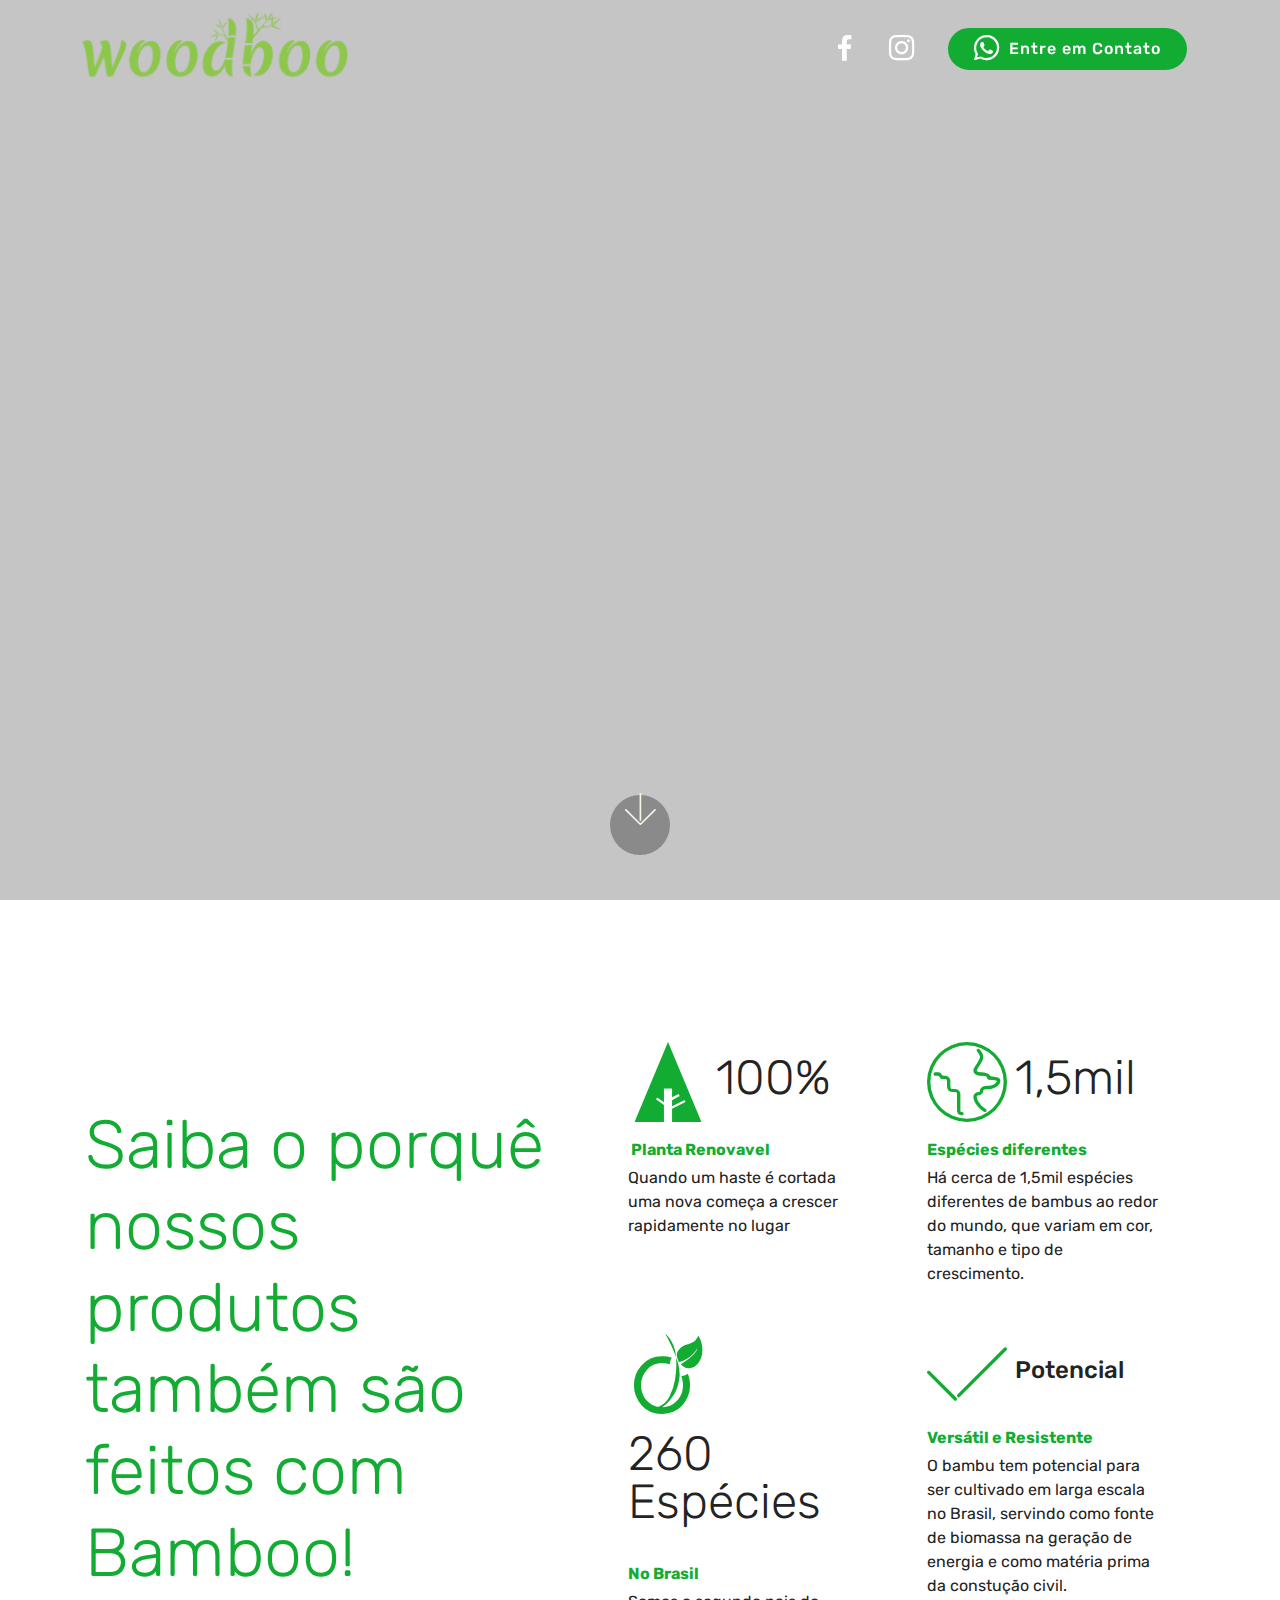
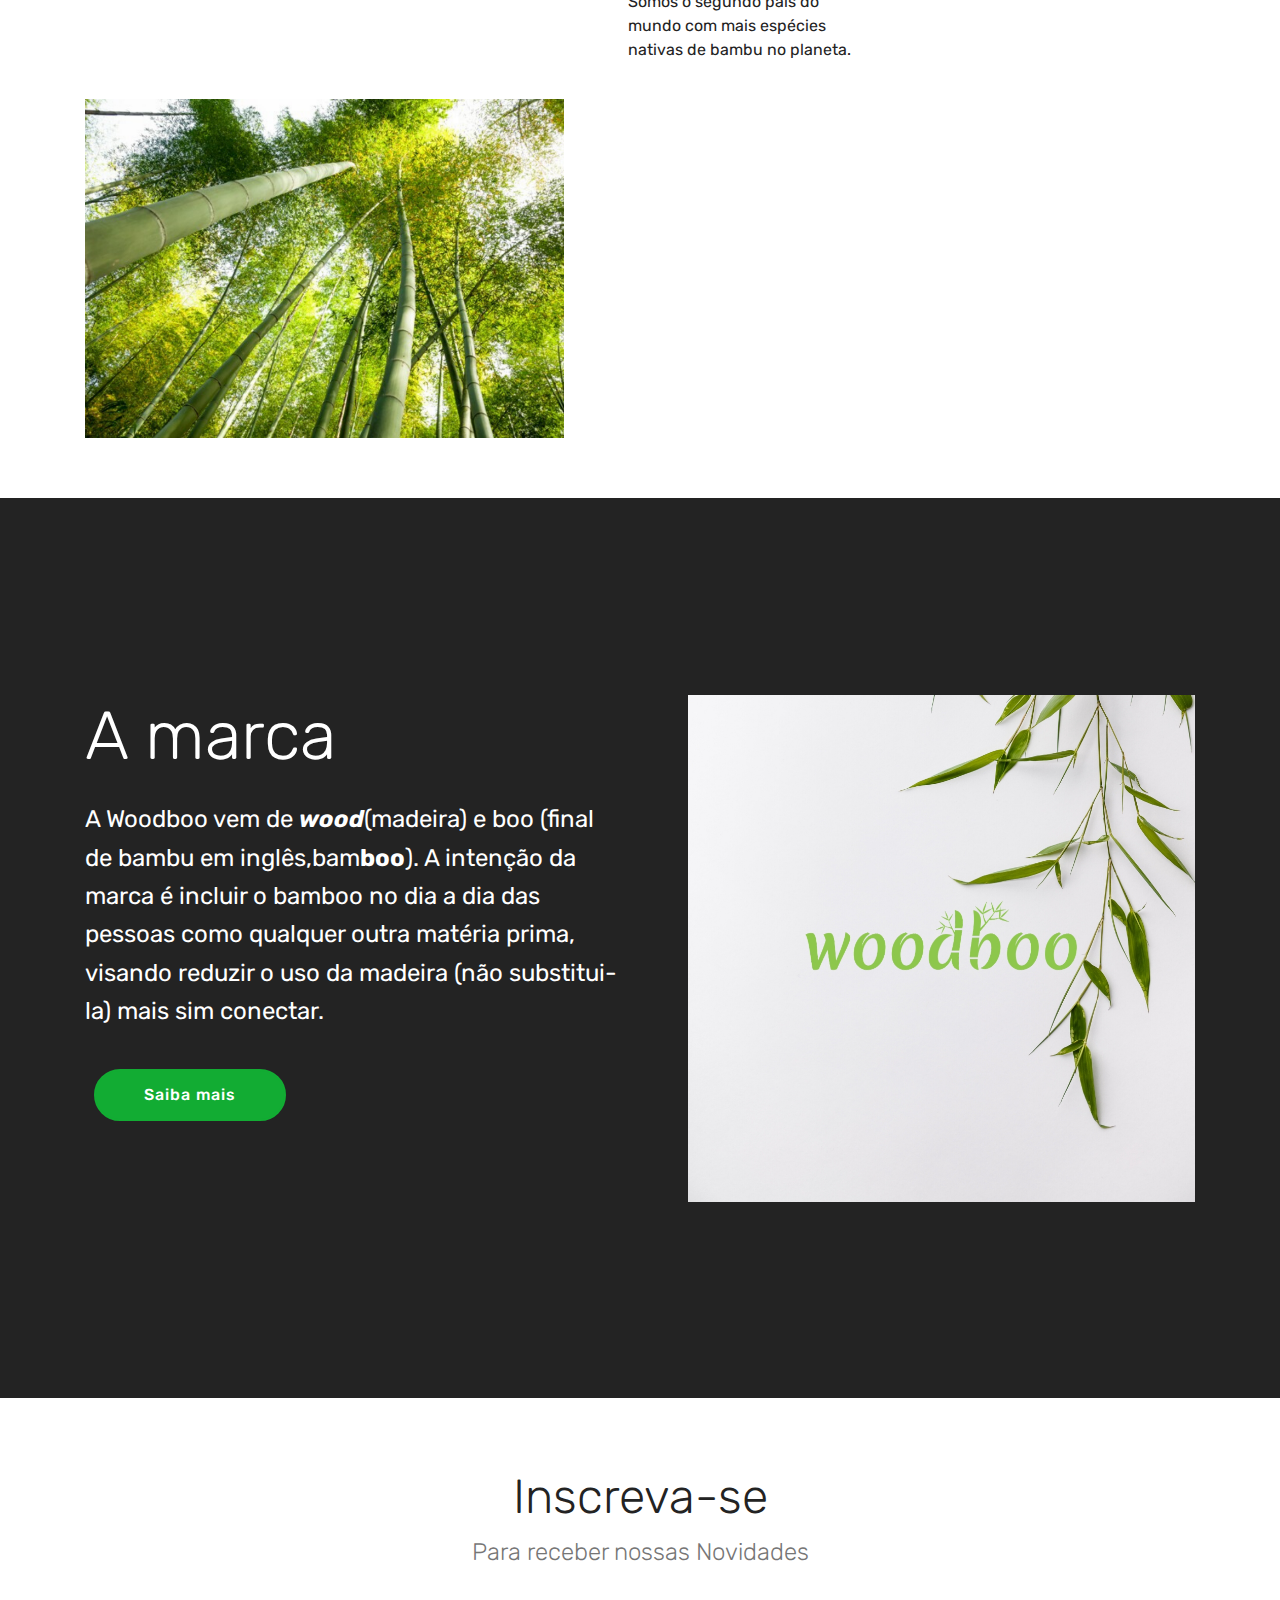
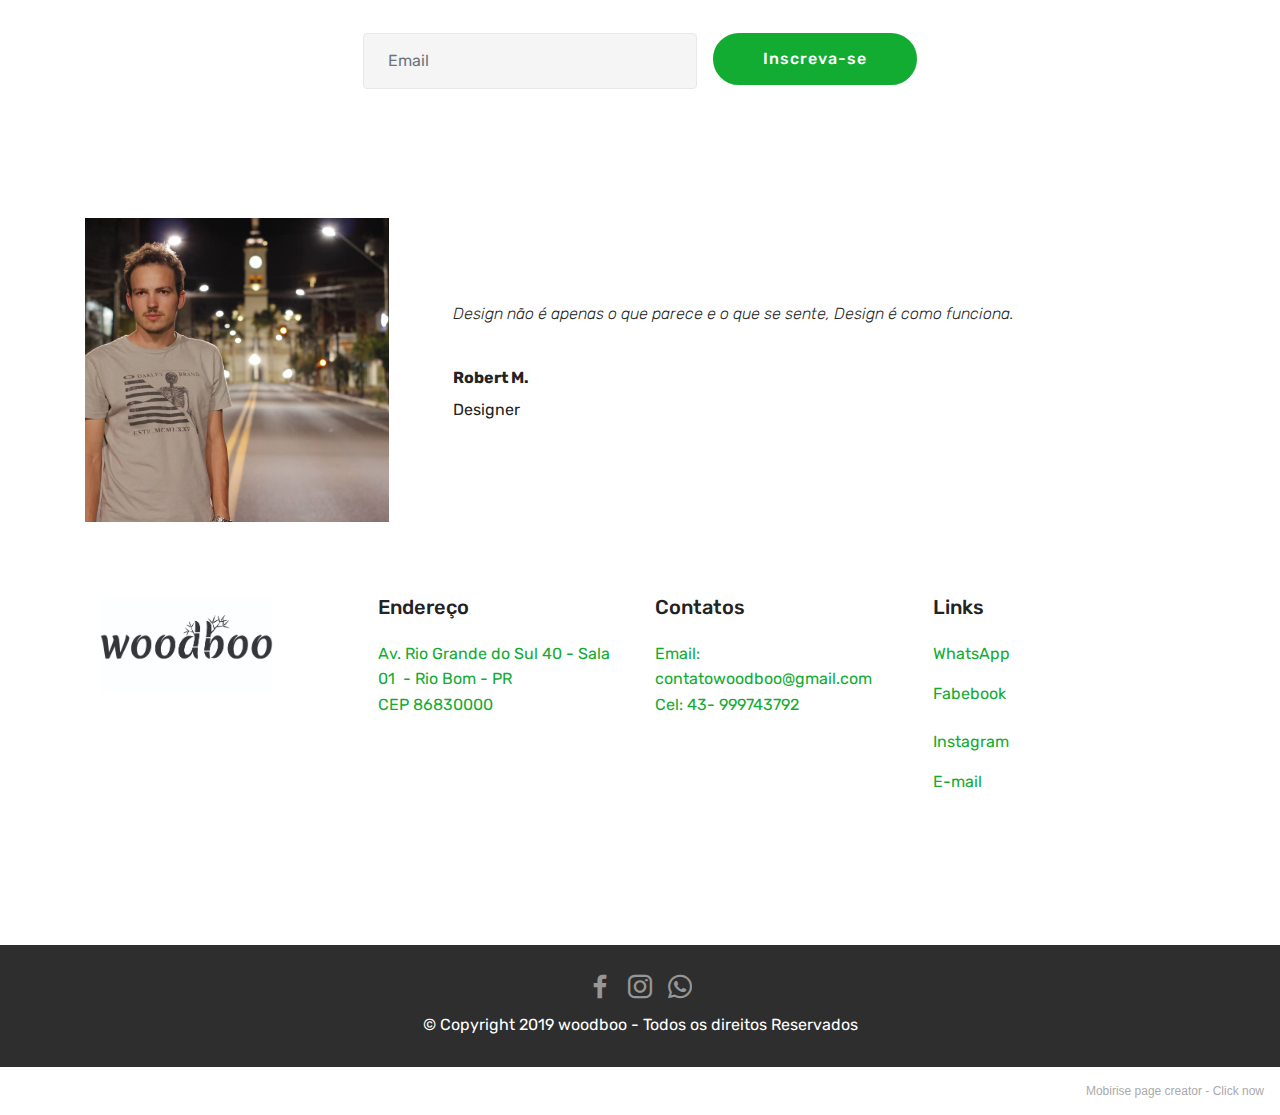
<file: index.html>
<!DOCTYPE html>
<html  >
<head>
  <!-- Site made with Mobirise Website Builder v5.2.0, https://mobirise.com -->
  <meta charset="UTF-8">
  <meta http-equiv="X-UA-Compatible" content="IE=edge">
  <meta name="generator" content="Mobirise v5.2.0, mobirise.com">
  <meta name="viewport" content="width=device-width, initial-scale=1, minimum-scale=1">
  <link rel="shortcut icon" href="assets/images/logo-sem-fundo-1.png" type="image/x-icon">
  <meta name="description" content="">
  
  
  <title>Home</title>
  <link rel="stylesheet" href="assets/web/assets/mobirise-icons/mobirise-icons.css">
  <link rel="stylesheet" href="assets/bootstrap/css/bootstrap.min.css">
  <link rel="stylesheet" href="assets/bootstrap/css/bootstrap-grid.min.css">
  <link rel="stylesheet" href="assets/bootstrap/css/bootstrap-reboot.min.css">
  <link rel="stylesheet" href="assets/tether/tether.min.css">
  <link rel="stylesheet" href="assets/dropdown/css/style.css">
  <link rel="stylesheet" href="assets/socicon/css/styles.css">
  <link rel="stylesheet" href="assets/theme/css/style.css">
  <link rel="preload" as="style" href="assets/mobirise/css/mbr-additional.css"><link rel="stylesheet" href="assets/mobirise/css/mbr-additional.css" type="text/css">
  
  
  
  
</head>
<body>
  
  <section class="menu cid-rXWOChMBE6" once="menu" id="menu2-i">

    

    <nav class="navbar navbar-expand beta-menu navbar-dropdown align-items-center navbar-fixed-top navbar-toggleable-sm bg-color transparent">
        <button class="navbar-toggler navbar-toggler-right" type="button" data-toggle="collapse" data-target="#navbarSupportedContent" aria-controls="navbarSupportedContent" aria-expanded="false" aria-label="Toggle navigation">
            <div class="hamburger">
                <span></span>
                <span></span>
                <span></span>
                <span></span>
            </div>
        </button>
        <div class="menu-logo">
            <div class="navbar-brand">
                <span class="navbar-logo">
                    <a href="#top">
                        <img src="assets/images/logo-sem-fundo-1.png" alt="Mobirise" title="" style="height: 5.1rem;">
                    </a>
                </span>
                
            </div>
        </div>
        <div class="collapse navbar-collapse" id="navbarSupportedContent">
            <ul class="navbar-nav nav-dropdown" data-app-modern-menu="true"><li class="nav-item">
                    <a class="nav-link link text-black display-4" href="https://www.facebook.com/woodboodesign/"><span class="socicon socicon-facebook mbr-iconfont mbr-iconfont-btn" style="color: rgb(255, 255, 255);"></span></a>
                </li><li class="nav-item"><a class="nav-link link text-black display-4" href="https://www.instagram.com/woodboo.oficial/"><span class="socicon socicon-instagram mbr-iconfont mbr-iconfont-btn" style="color: rgb(255, 255, 255);"></span></a></li></ul>
            <div class="navbar-buttons mbr-section-btn"><a class="btn btn-sm btn-primary display-4" href="https://wa.me/55043999754847"><span class="socicon socicon-whatsapp mbr-iconfont mbr-iconfont-btn"></span>
                    Entre em Contato</a></div>
        </div>
    </nav>
</section>

<section class="header6 cid-sgvVksC4Oa mbr-fullscreen" data-bg-video="https://youtu.be/5IFYGwLnAPU" id="header6-1d">

    

    <div class="mbr-overlay" style="opacity: 0.2; background-color: rgb(35, 35, 35);">
    </div>

    <div class="container">
        <div class="row justify-content-md-center">
            <div class="mbr-white col-md-10">
                
                
                
            </div>
        </div>
    </div>

    <div class="mbr-arrow hidden-sm-down" aria-hidden="true">
        <a href="#next">
            <i class="mbri-down mbr-iconfont"></i>
        </a>
    </div>
</section>

<section class="counters2 counters cid-rVFwUiw8e5" id="counters2-4">

    

    

    <div class="container pt-4 mt-2">
        <div class="media-container-row">
            <div class="media-block" style="width: 46%;">
                <h2 class="mbr-section-title pb-3 align-left mbr-fonts-style display-1"><br>Saiba o porquê nossos produtos também são feitos com Bamboo!<br><br></h2>
                
                <div class="mbr-figure">
                    <img src="assets/images/design-sem-nome.png" alt="" title="">
                </div>
            </div>
            <div class="cards-block">
                <div class="cards-container">
                    <div class="card px-3 align-left col-12 col-md-6">
                        <div class="panel-item p-3">
                            <div class="card-img pb-3">
                                <span class="mbr-iconfont pr-2 socicon-forrst socicon" style="color: rgb(18, 172, 51); fill: rgb(18, 172, 51);"></span>
                                <h3 class="count py-3 mbr-fonts-style display-2">100%&nbsp;</h3>
                            </div>
                            <div class="card-text">
                                <h4 class="mbr-content-title mbr-bold mbr-fonts-style display-7">&nbsp;Planta Renovavel&nbsp;</h4>
                                <p class="mbr-content-text mbr-fonts-style display-7">Quando um haste é cortada uma nova começa a crescer rapidamente no lugar&nbsp;</p>
                            </div>
                        </div>
                    </div>
                    <div class="card px-3 align-left col-12 col-md-6">
                        <div class="panel-item p-3">
                            <div class="card-img pb-3">
                                <span class="mbr-iconfont pr-2 mbri-globe" style="color: rgb(18, 172, 51); fill: rgb(18, 172, 51);"></span>
                                <h3 class="count py-3 mbr-fonts-style display-2">1,5mil</h3>
                            </div>
                            <div class="card-text">
                                <h4 class="mbr-content-title mbr-bold mbr-fonts-style display-7">
                                    Espécies diferentes&nbsp;</h4>
                                <p class="mbr-content-text mbr-fonts-style display-7">
                                    Há cerca de 1,5mil espécies diferentes de bambus ao redor do mundo, que variam em cor, tamanho e tipo de crescimento.&nbsp;</p>
                            </div>
                        </div>
                    </div>
                    <div class="card px-3 align-left col-12 col-md-6">
                        <div class="panel-item p-3">
                            <div class="card-img pb-3">
                                <span class="mbr-iconfont pr-2 socicon-viadeo socicon" style="color: rgb(18, 172, 51); fill: rgb(18, 172, 51);"></span>
                                <h3 class="count py-3 mbr-fonts-style display-2">260 Espécies</h3>
                            </div>
                            <div class="card-text">
                                <h4 class="mbr-content-title mbr-bold mbr-fonts-style display-7">
                                    No Brasil&nbsp;</h4>
                                <p class="mbr-content-text mbr-fonts-style display-7">Somos o segundo pais do mundo com mais espécies nativas de bambu no planeta.&nbsp;</p>
                            </div>
                        </div>
                    </div>
                    <div class="card px-3 align-left col-12 col-md-6">
                        <div class="panel-item p-3">
                            <div class="card-img pb-3">
                                <span class="mbr-iconfont pr-2 mbri-success" style="color: rgb(18, 172, 51); fill: rgb(18, 172, 51);"></span>
                                <h3 class="count py-3 mbr-fonts-style display-5">Potencial&nbsp;</h3>
                            </div>
                            <div class="card-texts">
                                <h4 class="mbr-content-title mbr-bold mbr-fonts-style display-7">Versátil e Resistente&nbsp;</h4>
                                <p class="mbr-content-text mbr-fonts-style display-7">O bambu tem potencial para ser cultivado em larga escala no Brasil, servindo como fonte de biomassa na geração de energia e como matéria prima da constução civil.&nbsp;</p>
                            </div>
                        </div>
                    </div>
                </div>
            </div>
        </div>
    </div>
</section>

<section class="header3 cid-rVFIgagsAn mbr-fullscreen" id="header3-8">

    

    

    <div class="container">
        <div class="media-container-row">
            <div class="mbr-figure" style="width: 100%;">
                <img src="assets/images/logo.jpg" alt="Mobirise" title="">
            </div>

            <div class="media-content">
                <h1 class="mbr-section-title mbr-white pb-3 mbr-fonts-style display-1">
                    A marca</h1>
                
                <div class="mbr-section-text mbr-white pb-3 ">
                    <p class="mbr-text mbr-fonts-style display-5">A Woodboo vem de <em><strong>wood</strong></em>(madeira) e boo (final de bambu em inglês,bam<strong>boo</strong>). A intenção da marca é incluir o bamboo no dia a dia das pessoas como qualquer outra matéria prima, visando reduzir o uso da madeira (não substitui-la) mais sim conectar.&nbsp;<br></p>
                </div>
                <div class="mbr-section-btn"><a class="btn btn-md btn-primary display-4" href="https://www.facebook.com/woodboodesign/">Saiba mais</a></div>
            </div>
        </div>
    </div>

</section>

<section class="mbr-section form3 cid-rZBukhPisO" id="form3-19">

    

    

    <div class="container">
        <div class="row justify-content-center">
            <div class="title col-12 col-lg-8">
                <h2 class="align-center pb-2 mbr-fonts-style display-2">
                    Inscreva-se</h2>
                <h3 class="mbr-section-subtitle align-center pb-5 mbr-light mbr-fonts-style display-5">Para receber nossas Novidades</h3>
            </div>
        </div>

        <div class="row py-2 justify-content-center">
            <div class="col-12 col-lg-6  col-md-8 " data-form-type="formoid">
                <!---Formbuilder Form--->
                <form action="https://mobirise.eu/" method="POST" class="mbr-form form-with-styler" data-form-title="Mobirise Form"><input type="hidden" name="email" data-form-email="true" value="Nr9GxwpbY+pZNrda9+fVV+KORwG3i1pAwkTY9luJ0Fx+ddxjNCqLvuZTJWAH005YcNj8Bd7nvD72n+1NaVHkeIcPJ3RdHVlH33vHbAv6RmboRHHQ0WmcActBPrQwcr8w">
                    <div class="row">
                        <div hidden="hidden" data-form-alert="" class="alert alert-success col-12">Obrigado por se Inscrever!</div>
                        <div hidden="hidden" data-form-alert-danger="" class="alert alert-danger col-12">
                        </div>
                    </div>
                    <div class="dragArea row">
                        <div class="form-group col" data-for="email">
                            <input type="email" name="email" placeholder="Email" data-form-field="Email" required="required" class="form-control display-7" id="email-form3-19">
                        </div>
                        <div class="col-auto input-group-btn"><button type="submit" class="btn btn-primary display-4" href="mailto:contatowoodboo@gmail.com">Inscreva-se</button></div>
                    </div>
                </form><!---Formbuilder Form--->
            </div>
        </div>
    </div>
</section>

<section class="testimonials2 cid-rVFMXaDxeS" id="testimonials2-b">

    

    

    <div class="container">
        <div class="media-container-row">
            <div class="mbr-figure pr-lg-5" style="width: 45%;">
              <a href="https://www.facebook.com/robert.magalhaes.3"><img src="assets/images/52586520-2079929008795295-2632965125979504640-o-1.jpg" alt="" title=""></a>
            </div>
            <div class="media-content px-3 align-self-center mbr-white py-2">
                    <p class="mbr-text testimonial-text mbr-fonts-style display-7">
                       Design não é apenas o que parece e o que se sente, Design é como funciona.&nbsp;</p>
                    <p class="mbr-author-name pt-4 mb-2 mbr-fonts-style display-7">
                       Robert M.</p>
                    <p class="mbr-author-desc mbr-fonts-style display-7">
                       Designer       </p>
            </div>
        </div>
    </div>
</section>

<section class="cid-rVFJq95VqL" id="footer1-a">

    

    

    <div class="container">
        <div class="media-container-row content text-white">
            <div class="col-12 col-md-3">
                <div class="media-wrap">
                    <a href="https://www.instagram.com/woodboo.oficial/">
                        <img src="assets/images/woodboo-logo-preto.jpg" alt="Mobirise" title="">
                    </a>
                </div>
            </div>
            <div class="col-12 col-md-3 mbr-fonts-style display-7">
                <h5 class="pb-3">Endereço</h5>
                <p class="mbr-text">Av. Rio Grande do Sul 40 - Sala 01 &nbsp;- Rio Bom - PR&nbsp;<br>CEP 86830000</p>
            </div>
            <div class="col-12 col-md-3 mbr-fonts-style display-7">
                <h5 class="pb-3">
                    Contatos</h5>
                <p class="mbr-text">
                    Email: contatowoodboo@gmail.com<br>Cel: 43- 999743792<br><br></p>
            </div>
            <div class="col-12 col-md-3 mbr-fonts-style display-7">
                <h5 class="pb-3">
                    Links
                </h5>
                <p class="mbr-text"><a href="https://wa.me/55999754847">WhatsApp</a></p><p><a href="https://www.facebook.com/woodboodesign/">Fabebook&nbsp;</a><a href="https://www.facebook.com/woodboodesign/"><br></a>&nbsp;&nbsp;&nbsp;<br><a href="https://www.instagram.com/woodboo.oficial/">Instagram</a><br></p><p><a href="mailto:contatowoodboo@gmail.com">E-mail</a></p>
            </div>
        </div>
        <div class="footer-lower">
            <div class="media-container-row">
                <div class="col-sm-12">
                    <hr>
                </div>
            </div>
            <div class="media-container-row mbr-white">
                <div class="col-sm-6 copyright">
                    <p class="mbr-text mbr-fonts-style display-7">&nbsp; &nbsp; &nbsp; &nbsp; &nbsp; &nbsp; &nbsp; &nbsp; &nbsp; &nbsp; &nbsp; &nbsp; &nbsp; &nbsp; &nbsp; &nbsp; &nbsp; &nbsp; &nbsp; &nbsp; &nbsp; &nbsp; &nbsp; &nbsp; &nbsp; &nbsp; &nbsp; &nbsp; &nbsp; &nbsp; &nbsp; &nbsp; &nbsp; &nbsp; &nbsp; &nbsp; &nbsp; &nbsp; &nbsp; &nbsp;&nbsp;</p>
                </div>
                <div class="col-md-6">
                    <div class="social-list align-right">
                        <div class="soc-item">
                            <a href="https://twitter.com/mobirise" target="_blank">
                                <span class="socicon-twitter socicon mbr-iconfont mbr-iconfont-social"></span>
                            </a>
                        </div>
                        <div class="soc-item">
                            <a href="https://www.facebook.com/pages/Mobirise/1616226671953247" target="_blank">
                                <span class="socicon-facebook socicon mbr-iconfont mbr-iconfont-social"></span>
                            </a>
                        </div>
                        <div class="soc-item">
                            <a href="https://www.youtube.com/c/mobirise" target="_blank">
                                <span class="socicon-youtube socicon mbr-iconfont mbr-iconfont-social"></span>
                            </a>
                        </div>
                        <div class="soc-item">
                            <a href="https://instagram.com/mobirise" target="_blank">
                                <span class="socicon-instagram socicon mbr-iconfont mbr-iconfont-social"></span>
                            </a>
                        </div>
                        <div class="soc-item">
                            <a href="https://plus.google.com/u/0/+Mobirise" target="_blank">
                                <span class="socicon-googleplus socicon mbr-iconfont mbr-iconfont-social"></span>
                            </a>
                        </div>
                        <div class="soc-item">
                            <a href="https://www.behance.net/Mobirise" target="_blank">
                                <span class="socicon-behance socicon mbr-iconfont mbr-iconfont-social"></span>
                            </a>
                        </div>
                    </div>
                </div>
            </div>
        </div>
    </div>
</section>

<section once="footers" class="cid-rYDmeHKEoa" id="footer7-17">

    

    

    <div class="container">
        <div class="media-container-row align-center mbr-white">
            
            <div class="row social-row">
                <div class="social-list align-right pb-2">
                    
                    
                    
                    
                    
                    
                <div class="soc-item">
                        <a href="https://twitter.com/mobirise" target="_blank">
                            <span class="mbr-iconfont mbr-iconfont-social socicon-facebook socicon"></span>
                        </a>
                    </div><div class="soc-item">
                        <a href="https://www.instagram.com/woodboo.oficial/?hl=pt-br" target="_blank">
                            <span class="mbr-iconfont mbr-iconfont-social socicon-instagram socicon"></span>
                        </a>
                    </div><div class="soc-item">
                        <a href="https://wa.me/+55999754847">
                            <span class="mbr-iconfont mbr-iconfont-social socicon-whatsapp socicon"></span>
                        </a>
                    </div></div>
            </div>
            <div class="row row-copirayt">
                <p class="mbr-text mb-0 mbr-fonts-style mbr-white align-center display-7">
                    © Copyright 2019 woodboo - Todos os direitos Reservados</p>
            </div>
        </div>
    </div>
</section><section style="background-color: #fff; font-family: -apple-system, BlinkMacSystemFont, 'Segoe UI', 'Roboto', 'Helvetica Neue', Arial, sans-serif; color:#aaa; font-size:12px; padding: 0; align-items: center; display: flex;"><a href="https://mobirise.site/j" style="flex: 1 1; height: 3rem; padding-left: 1rem;"></a><p style="flex: 0 0 auto; margin:0; padding-right:1rem;">Mobirise page creator - <a href="https://mobirise.site/n" style="color:#aaa;">Click now</a></p></section><script src="assets/web/assets/jquery/jquery.min.js"></script>  <script src="assets/popper/popper.min.js"></script>  <script src="assets/bootstrap/js/bootstrap.min.js"></script>  <script src="assets/tether/tether.min.js"></script>  <script src="assets/smoothscroll/smooth-scroll.js"></script>  <script src="assets/ytplayer/jquery.mb.ytplayer.min.js"></script>  <script src="assets/vimeoplayer/jquery.mb.vimeo_player.js"></script>  <script src="assets/viewportchecker/jquery.viewportchecker.js"></script>  <script src="assets/dropdown/js/nav-dropdown.js"></script>  <script src="assets/dropdown/js/navbar-dropdown.js"></script>  <script src="assets/touchswipe/jquery.touch-swipe.min.js"></script>  <script src="assets/theme/js/script.js"></script>  <script src="assets/formoid/formoid.min.js"></script>  
  
  
</body>
</html>
</file>
<file: assets/web/assets/mobirise-icons/mobirise-icons.css>
@font-face {
  font-family: 'MobiriseIcons';
  src:  url('mobirise-icons.eot?spat4u');
  src:  url('mobirise-icons.eot?spat4u#iefix') format('embedded-opentype'),
    url('mobirise-icons.ttf?spat4u') format('truetype'),
    url('mobirise-icons.woff?spat4u') format('woff'),
    url('mobirise-icons.svg?spat4u#MobiriseIcons') format('svg');
  font-weight: normal;
  font-style: normal;
  font-display: swap;
}

[class^="mbri-"], [class*=" mbri-"] {
  /* use !important to prevent issues with browser extensions that change fonts */
  font-family: MobiriseIcons !important;
  speak: none;
  font-style: normal;
  font-weight: normal;
  font-variant: normal;
  text-transform: none;
  line-height: 1;

  /* Better Font Rendering =========== */
  -webkit-font-smoothing: antialiased;
  -moz-osx-font-smoothing: grayscale;
}

.mbri-add-submenu:before {
  content: "\e900";
}
.mbri-alert:before {
  content: "\e901";
}
.mbri-align-center:before {
  content: "\e902";
}
.mbri-align-justify:before {
  content: "\e903";
}
.mbri-align-left:before {
  content: "\e904";
}
.mbri-align-right:before {
  content: "\e905";
}
.mbri-android:before {
  content: "\e906";
}
.mbri-apple:before {
  content: "\e907";
}
.mbri-arrow-down:before {
  content: "\e908";
}
.mbri-arrow-next:before {
  content: "\e909";
}
.mbri-arrow-prev:before {
  content: "\e90a";
}
.mbri-arrow-up:before {
  content: "\e90b";
}
.mbri-bold:before {
  content: "\e90c";
}
.mbri-bookmark:before {
  content: "\e90d";
}
.mbri-bootstrap:before {
  content: "\e90e";
}
.mbri-briefcase:before {
  content: "\e90f";
}
.mbri-browse:before {
  content: "\e910";
}
.mbri-bulleted-list:before {
  content: "\e911";
}
.mbri-calendar:before {
  content: "\e912";
}
.mbri-camera:before {
  content: "\e913";
}
.mbri-cart-add:before {
  content: "\e914";
}
.mbri-cart-full:before {
  content: "\e915";
}
.mbri-cash:before {
  content: "\e916";
}
.mbri-change-style:before {
  content: "\e917";
}
.mbri-chat:before {
  content: "\e918";
}
.mbri-clock:before {
  content: "\e919";
}
.mbri-close:before {
  content: "\e91a";
}
.mbri-cloud:before {
  content: "\e91b";
}
.mbri-code:before {
  content: "\e91c";
}
.mbri-contact-form:before {
  content: "\e91d";
}
.mbri-credit-card:before {
  content: "\e91e";
}
.mbri-cursor-click:before {
  content: "\e91f";
}
.mbri-cust-feedback:before {
  content: "\e920";
}
.mbri-database:before {
  content: "\e921";
}
.mbri-delivery:before {
  content: "\e922";
}
.mbri-desktop:before {
  content: "\e923";
}
.mbri-devices:before {
  content: "\e924";
}
.mbri-down:before {
  content: "\e925";
}
.mbri-download:before {
  content: "\e989";
}
.mbri-drag-n-drop:before {
  content: "\e927";
}
.mbri-drag-n-drop2:before {
  content: "\e928";
}
.mbri-edit:before {
  content: "\e929";
}
.mbri-edit2:before {
  content: "\e92a";
}
.mbri-error:before {
  content: "\e92b";
}
.mbri-extension:before {
  content: "\e92c";
}
.mbri-features:before {
  content: "\e92d";
}
.mbri-file:before {
  content: "\e92e";
}
.mbri-flag:before {
  content: "\e92f";
}
.mbri-folder:before {
  content: "\e930";
}
.mbri-gift:before {
  content: "\e931";
}
.mbri-github:before {
  content: "\e932";
}
.mbri-globe:before {
  content: "\e933";
}
.mbri-globe-2:before {
  content: "\e934";
}
.mbri-growing-chart:before {
  content: "\e935";
}
.mbri-hearth:before {
  content: "\e936";
}
.mbri-help:before {
  content: "\e937";
}
.mbri-home:before {
  content: "\e938";
}
.mbri-hot-cup:before {
  content: "\e939";
}
.mbri-idea:before {
  content: "\e93a";
}
.mbri-image-gallery:before {
  content: "\e93b";
}
.mbri-image-slider:before {
  content: "\e93c";
}
.mbri-info:before {
  content: "\e93d";
}
.mbri-italic:before {
  content: "\e93e";
}
.mbri-key:before {
  content: "\e93f";
}
.mbri-laptop:before {
  content: "\e940";
}
.mbri-layers:before {
  content: "\e941";
}
.mbri-left-right:before {
  content: "\e942";
}
.mbri-left:before {
  content: "\e943";
}
.mbri-letter:before {
  content: "\e944";
}
.mbri-like:before {
  content: "\e945";
}
.mbri-link:before {
  content: "\e946";
}
.mbri-lock:before {
  content: "\e947";
}
.mbri-login:before {
  content: "\e948";
}
.mbri-logout:before {
  content: "\e949";
}
.mbri-magic-stick:before {
  content: "\e94a";
}
.mbri-map-pin:before {
  content: "\e94b";
}
.mbri-menu:before {
  content: "\e94c";
}
.mbri-mobile:before {
  content: "\e94d";
}
.mbri-mobile2:before {
  content: "\e94e";
}
.mbri-mobirise:before {
  content: "\e94f";
}
.mbri-more-horizontal:before {
  content: "\e950";
}
.mbri-more-vertical:before {
  content: "\e951";
}
.mbri-music:before {
  content: "\e952";
}
.mbri-new-file:before {
  content: "\e953";
}
.mbri-numbered-list:before {
  content: "\e954";
}
.mbri-opened-folder:before {
  content: "\e955";
}
.mbri-pages:before {
  content: "\e956";
}
.mbri-paper-plane:before {
  content: "\e957";
}
.mbri-paperclip:before {
  content: "\e958";
}
.mbri-photo:before {
  content: "\e959";
}
.mbri-photos:before {
  content: "\e95a";
}
.mbri-pin:before {
  content: "\e95b";
}
.mbri-play:before {
  content: "\e95c";
}
.mbri-plus:before {
  content: "\e95d";
}
.mbri-preview:before {
  content: "\e95e";
}
.mbri-print:before {
  content: "\e95f";
}
.mbri-protect:before {
  content: "\e960";
}
.mbri-question:before {
  content: "\e961";
}
.mbri-quote-left:before {
  content: "\e962";
}
.mbri-quote-right:before {
  content: "\e963";
}
.mbri-refresh:before {
  content: "\e964";
}
.mbri-responsive:before {
  content: "\e965";
}
.mbri-right:before {
  content: "\e966";
}
.mbri-rocket:before {
  content: "\e967";
}
.mbri-sad-face:before {
  content: "\e968";
}
.mbri-sale:before {
  content: "\e969";
}
.mbri-save:before {
  content: "\e96a";
}
.mbri-search:before {
  content: "\e96b";
}
.mbri-setting:before {
  content: "\e96c";
}
.mbri-setting2:before {
  content: "\e96d";
}
.mbri-setting3:before {
  content: "\e96e";
}
.mbri-share:before {
  content: "\e96f";
}
.mbri-shopping-bag:before {
  content: "\e970";
}
.mbri-shopping-basket:before {
  content: "\e971";
}
.mbri-shopping-cart:before {
  content: "\e972";
}
.mbri-sites:before {
  content: "\e973";
}
.mbri-smile-face:before {
  content: "\e974";
}
.mbri-speed:before {
  content: "\e975";
}
.mbri-star:before {
  content: "\e976";
}
.mbri-success:before {
  content: "\e977";
}
.mbri-sun:before {
  content: "\e978";
}
.mbri-sun2:before {
  content: "\e979";
}
.mbri-tablet:before {
  content: "\e97a";
}
.mbri-tablet-vertical:before {
  content: "\e97b";
}
.mbri-target:before {
  content: "\e97c";
}
.mbri-timer:before {
  content: "\e97d";
}
.mbri-to-ftp:before {
  content: "\e97e";
}
.mbri-to-local-drive:before {
  content: "\e97f";
}
.mbri-touch-swipe:before {
  content: "\e980";
}
.mbri-touch:before {
  content: "\e981";
}
.mbri-trash:before {
  content: "\e982";
}
.mbri-underline:before {
  content: "\e983";
}
.mbri-unlink:before {
  content: "\e984";
}
.mbri-unlock:before {
  content: "\e985";
}
.mbri-up-down:before {
  content: "\e986";
}
.mbri-up:before {
  content: "\e987";
}
.mbri-update:before {
  content: "\e988";
}
.mbri-upload:before {
 content: "\e926"; 
}
.mbri-user:before {
  content: "\e98a";
}
.mbri-user2:before {
  content: "\e98b";
}
.mbri-users:before {
  content: "\e98c";
}
.mbri-video:before {
  content: "\e98d";
}
.mbri-video-play:before {
  content: "\e98e";
}
.mbri-watch:before {
  content: "\e98f";
}
.mbri-website-theme:before {
  content: "\e990";
}
.mbri-wifi:before {
  content: "\e991";
}
.mbri-windows:before {
  content: "\e992";
}
.mbri-zoom-out:before {
  content: "\e993";
}
.mbri-redo:before {
  content: "\e994";
}
.mbri-undo:before {
  content: "\e995";
}
</file>
<file: assets/dropdown/css/style.css>
.navbar-dropdown {
  left: 0;
  padding: 0;
  position: absolute;
  right: 0;
  top: 0;
  transition: all 0.45s ease;
  z-index: 1030;
  background: #282828; }
  .navbar-dropdown .navbar-logo {
    margin-right: 0.8rem;
    transition: margin 0.3s ease-in-out;
    vertical-align: middle; }
    .navbar-dropdown .navbar-logo img {
      height: 3.125rem;
      transition: all 0.3s ease-in-out; }
    .navbar-dropdown .navbar-logo.mbr-iconfont {
      font-size: 3.125rem;
      line-height: 3.125rem; }
  .navbar-dropdown .navbar-caption {
    font-weight: 700;
    white-space: normal;
    vertical-align: -4px;
    line-height: 3.125rem !important; }
    .navbar-dropdown .navbar-caption, .navbar-dropdown .navbar-caption:hover {
      color: inherit;
      text-decoration: none; }
  .navbar-dropdown .mbr-iconfont + .navbar-caption {
    vertical-align: -1px; }
  .navbar-dropdown.navbar-fixed-top {
    position: fixed; }
  .navbar-dropdown .navbar-brand span {
    vertical-align: -4px; }
  .navbar-dropdown.bg-color.transparent {
    background: none; }
  .navbar-dropdown.navbar-short .navbar-brand {
    padding: 0.625rem 0; }
    .navbar-dropdown.navbar-short .navbar-brand span {
      vertical-align: -1px; }
  .navbar-dropdown.navbar-short .navbar-caption {
    line-height: 2.375rem !important;
    vertical-align: -2px; }
  .navbar-dropdown.navbar-short .navbar-logo {
    margin-right: 0.5rem; }
    .navbar-dropdown.navbar-short .navbar-logo img {
      height: 2.375rem; }
    .navbar-dropdown.navbar-short .navbar-logo.mbr-iconfont {
      font-size: 2.375rem;
      line-height: 2.375rem; }
  .navbar-dropdown.navbar-short .mbr-table-cell {
    height: 3.625rem; }
  .navbar-dropdown .navbar-close {
    left: 0.6875rem;
    position: fixed;
    top: 0.75rem;
    z-index: 1000; }
  .navbar-dropdown .hamburger-icon {
    content: "";
    display: inline-block;
    vertical-align: middle;
    width: 16px;
    -webkit-box-shadow: 0 -6px 0 1px #282828,0 0 0 1px #282828,0 6px 0 1px #282828;
    -moz-box-shadow: 0 -6px 0 1px #282828,0 0 0 1px #282828,0 6px 0 1px #282828;
    box-shadow: 0 -6px 0 1px #282828,0 0 0 1px #282828,0 6px 0 1px #282828; }

.dropdown-menu .dropdown-toggle[data-toggle="dropdown-submenu"]::after {
  border-bottom: 0.35em solid transparent;
  border-left: 0.35em solid;
  border-right: 0;
  border-top: 0.35em solid transparent;
  margin-left: 0.3rem; }

.dropdown-menu .dropdown-item:focus {
  outline: 0; }

.nav-dropdown {
  font-size: 0.75rem;
  font-weight: 500;
  height: auto !important; }
  .nav-dropdown .nav-btn {
    padding-left: 1rem; }
  .nav-dropdown .link {
    margin: .667em 1.667em;
    font-weight: 500;
    padding: 0;
    transition: color .2s ease-in-out; }
    .nav-dropdown .link.dropdown-toggle {
      margin-right: 2.583em; }
      .nav-dropdown .link.dropdown-toggle::after {
        margin-left: .25rem;
        border-top: 0.35em solid;
        border-right: 0.35em solid transparent;
        border-left: 0.35em solid transparent;
        border-bottom: 0; }
      .nav-dropdown .link.dropdown-toggle[aria-expanded="true"] {
        margin: 0;
        padding: 0.667em 3.263em  0.667em 1.667em; }
  .nav-dropdown .link::after,
  .nav-dropdown .dropdown-item::after {
    color: inherit; }
  .nav-dropdown .btn {
    font-size: 0.75rem;
    font-weight: 700;
    letter-spacing: 0;
    margin-bottom: 0;
    padding-left: 1.25rem;
    padding-right: 1.25rem; }
  .nav-dropdown .dropdown-menu {
    border-radius: 0;
    border: 0;
    left: 0;
    margin: 0;
    padding-bottom: 1.25rem;
    padding-top: 1.25rem;
    position: relative; }
  .nav-dropdown .dropdown-submenu {
    margin-left: 0.125rem;
    top: 0; }
  .nav-dropdown .dropdown-item {
    font-weight: 500;
    line-height: 2;
    padding: 0.3846em 4.615em 0.3846em 1.5385em;
    position: relative;
    transition: color .2s ease-in-out, background-color .2s ease-in-out; }
    .nav-dropdown .dropdown-item::after {
      margin-top: -0.3077em;
      position: absolute;
      right: 1.1538em;
      top: 50%; }
    .nav-dropdown .dropdown-item:focus, .nav-dropdown .dropdown-item:hover {
      background: none; }

@media (max-width: 767px) {
  .nav-dropdown.navbar-toggleable-sm {
    bottom: 0;
    display: none;
    left: 0;
    overflow-x: hidden;
    position: fixed;
    top: 0;
    transform: translateX(-100%);
    -ms-transform: translateX(-100%);
    -webkit-transform: translateX(-100%);
    width: 18.75rem;
    z-index: 999; } }
.nav-dropdown.navbar-toggleable-xl {
  bottom: 0;
  display: none;
  left: 0;
  overflow-x: hidden;
  position: fixed;
  top: 0;
  transform: translateX(-100%);
  -ms-transform: translateX(-100%);
  -webkit-transform: translateX(-100%);
  width: 18.75rem;
  z-index: 999; }

.nav-dropdown-sm {
  display: block !important;
  overflow-x: hidden;
  overflow: auto;
  padding-top: 3.875rem; }
  .nav-dropdown-sm::after {
    content: "";
    display: block;
    height: 3rem;
    width: 100%; }
  .nav-dropdown-sm.collapse.in ~ .navbar-close {
    display: block !important; }
  .nav-dropdown-sm.collapsing, .nav-dropdown-sm.collapse.in {
    transform: translateX(0);
    -ms-transform: translateX(0);
    -webkit-transform: translateX(0);
    transition: all 0.25s ease-out;
    -webkit-transition: all 0.25s ease-out;
    background: #282828; }
  .nav-dropdown-sm.collapsing[aria-expanded="false"] {
    transform: translateX(-100%);
    -ms-transform: translateX(-100%);
    -webkit-transform: translateX(-100%); }
  .nav-dropdown-sm .nav-item {
    display: block;
    margin-left: 0 !important;
    padding-left: 0; }
  .nav-dropdown-sm .link,
  .nav-dropdown-sm .dropdown-item {
    border-top: 1px dotted rgba(255, 255, 255, 0.1);
    font-size: 0.8125rem;
    line-height: 1.6;
    margin: 0 !important;
    padding: 0.875rem 2.4rem 0.875rem 1.5625rem !important;
    position: relative;
    white-space: normal; }
    .nav-dropdown-sm .link:focus, .nav-dropdown-sm .link:hover,
    .nav-dropdown-sm .dropdown-item:focus,
    .nav-dropdown-sm .dropdown-item:hover {
      background: rgba(0, 0, 0, 0.2) !important;
      color: #c0a375; }
  .nav-dropdown-sm .nav-btn {
    position: relative;
    padding: 1.5625rem 1.5625rem 0 1.5625rem; }
    .nav-dropdown-sm .nav-btn::before {
      border-top: 1px dotted rgba(255, 255, 255, 0.1);
      content: "";
      left: 0;
      position: absolute;
      top: 0;
      width: 100%; }
    .nav-dropdown-sm .nav-btn + .nav-btn {
      padding-top: 0.625rem; }
      .nav-dropdown-sm .nav-btn + .nav-btn::before {
        display: none; }
  .nav-dropdown-sm .btn {
    padding: 0.625rem 0; }
  .nav-dropdown-sm .dropdown-toggle[data-toggle="dropdown-submenu"]::after {
    margin-left: .25rem;
    border-top: 0.35em solid;
    border-right: 0.35em solid transparent;
    border-left: 0.35em solid transparent;
    border-bottom: 0; }
  .nav-dropdown-sm .dropdown-toggle[data-toggle="dropdown-submenu"][aria-expanded="true"]::after {
    border-top: 0;
    border-right: 0.35em solid transparent;
    border-left: 0.35em solid transparent;
    border-bottom: 0.35em solid; }
  .nav-dropdown-sm .dropdown-menu {
    margin: 0;
    padding: 0;
    position: relative;
    top: 0;
    left: 0;
    width: 100%;
    border: 0;
    float: none;
    border-radius: 0;
    background: none; }
  .nav-dropdown-sm .dropdown-submenu {
    left: 100%;
    margin-left: 0.125rem;
    margin-top: -1.25rem;
    top: 0; }

.navbar-toggleable-sm .nav-dropdown .dropdown-menu {
  position: absolute; }

.navbar-toggleable-sm .nav-dropdown .dropdown-submenu {
  left: 100%;
  margin-left: 0.125rem;
  margin-top: -1.25rem;
  top: 0; }

.navbar-toggleable-sm.opened .nav-dropdown .dropdown-menu {
  position: relative; }

.navbar-toggleable-sm.opened .nav-dropdown .dropdown-submenu {
  left: 0;
  margin-left: 00rem;
  margin-top: 0rem;
  top: 0; }

.is-builder .nav-dropdown.collapsing {
  transition: none !important; }

/*# sourceMappingURL=style.css.map */
</file>
<file: assets/socicon/css/styles.css>
@charset "UTF-8";

@font-face {
  font-family: 'Socicon';
  src:  url('../fonts/socicon.eot');
  src:  url('../fonts/socicon.eot?#iefix') format('embedded-opentype'),
    url('../fonts/socicon.woff2') format('woff2'),
    url('../fonts/socicon.ttf') format('truetype'),
    url('../fonts/socicon.woff') format('woff'),
    url('../fonts/socicon.svg#socicon') format('svg');
  font-weight: normal;
  font-style: normal;
}

[data-icon]:before {
  font-family: "socicon" !important;
  content: attr(data-icon);
  font-style: normal !important;
  font-weight: normal !important;
  font-variant: normal !important;
  text-transform: none !important;
  speak: none;
  line-height: 1;
  -webkit-font-smoothing: antialiased;
  -moz-osx-font-smoothing: grayscale;
}

[class^="socicon-"], [class*=" socicon-"] {
  /* use !important to prevent issues with browser extensions that change fonts */
  font-family: 'Socicon' !important;
  speak: none;
  font-style: normal;
  font-weight: normal;
  font-variant: normal;
  text-transform: none;
  line-height: 1;

  /* Better Font Rendering =========== */
  -webkit-font-smoothing: antialiased;
  -moz-osx-font-smoothing: grayscale;
}

.socicon-eitaa:before {
  content: "\e97c";
}
.socicon-soroush:before {
  content: "\e97d";
}
.socicon-bale:before {
  content: "\e97e";
}
.socicon-zazzle:before {
  content: "\e97b";
}
.socicon-society6:before {
  content: "\e97a";
}
.socicon-redbubble:before {
  content: "\e979";
}
.socicon-avvo:before {
  content: "\e978";
}
.socicon-stitcher:before {
  content: "\e977";
}
.socicon-googlehangouts:before {
  content: "\e974";
}
.socicon-dlive:before {
  content: "\e975";
}
.socicon-vsco:before {
  content: "\e976";
}
.socicon-flipboard:before {
  content: "\e973";
}
.socicon-ubuntu:before {
  content: "\e958";
}
.socicon-artstation:before {
  content: "\e959";
}
.socicon-invision:before {
  content: "\e95a";
}
.socicon-torial:before {
  content: "\e95b";
}
.socicon-collectorz:before {
  content: "\e95c";
}
.socicon-seenthis:before {
  content: "\e95d";
}
.socicon-googleplaymusic:before {
  content: "\e95e";
}
.socicon-debian:before {
  content: "\e95f";
}
.socicon-filmfreeway:before {
  content: "\e960";
}
.socicon-gnome:before {
  content: "\e961";
}
.socicon-itchio:before {
  content: "\e962";
}
.socicon-jamendo:before {
  content: "\e963";
}
.socicon-mix:before {
  content: "\e964";
}
.socicon-sharepoint:before {
  content: "\e965";
}
.socicon-tinder:before {
  content: "\e966";
}
.socicon-windguru:before {
  content: "\e967";
}
.socicon-cdbaby:before {
  content: "\e968";
}
.socicon-elementaryos:before {
  content: "\e969";
}
.socicon-stage32:before {
  content: "\e96a";
}
.socicon-tiktok:before {
  content: "\e96b";
}
.socicon-gitter:before {
  content: "\e96c";
}
.socicon-letterboxd:before {
  content: "\e96d";
}
.socicon-threema:before {
  content: "\e96e";
}
.socicon-splice:before {
  content: "\e96f";
}
.socicon-metapop:before {
  content: "\e970";
}
.socicon-naver:before {
  content: "\e971";
}
.socicon-remote:before {
  content: "\e972";
}
.socicon-internet:before {
  content: "\e957";
}
.socicon-moddb:before {
  content: "\e94b";
}
.socicon-indiedb:before {
  content: "\e94c";
}
.socicon-traxsource:before {
  content: "\e94d";
}
.socicon-gamefor:before {
  content: "\e94e";
}
.socicon-pixiv:before {
  content: "\e94f";
}
.socicon-myanimelist:before {
  content: "\e950";
}
.socicon-blackberry:before {
  content: "\e951";
}
.socicon-wickr:before {
  content: "\e952";
}
.socicon-spip:before {
  content: "\e953";
}
.socicon-napster:before {
  content: "\e954";
}
.socicon-beatport:before {
  content: "\e955";
}
.socicon-hackerone:before {
  content: "\e956";
}
.socicon-hackernews:before {
  content: "\e946";
}
.socicon-smashwords:before {
  content: "\e947";
}
.socicon-kobo:before {
  content: "\e948";
}
.socicon-bookbub:before {
  content: "\e949";
}
.socicon-mailru:before {
  content: "\e94a";
}
.socicon-gitlab:before {
  content: "\e945";
}
.socicon-instructables:before {
  content: "\e944";
}
.socicon-portfolio:before {
  content: "\e943";
}
.socicon-codered:before {
  content: "\e940";
}
.socicon-origin:before {
  content: "\e941";
}
.socicon-nextdoor:before {
  content: "\e942";
}
.socicon-udemy:before {
  content: "\e93f";
}
.socicon-livemaster:before {
  content: "\e93e";
}
.socicon-crunchbase:before {
  content: "\e93b";
}
.socicon-homefy:before {
  content: "\e93c";
}
.socicon-calendly:before {
  content: "\e93d";
}
.socicon-realtor:before {
  content: "\e90f";
}
.socicon-tidal:before {
  content: "\e910";
}
.socicon-qobuz:before {
  content: "\e911";
}
.socicon-natgeo:before {
  content: "\e912";
}
.socicon-mastodon:before {
  content: "\e913";
}
.socicon-unsplash:before {
  content: "\e914";
}
.socicon-homeadvisor:before {
  content: "\e915";
}
.socicon-angieslist:before {
  content: "\e916";
}
.socicon-codepen:before {
  content: "\e917";
}
.socicon-slack:before {
  content: "\e918";
}
.socicon-openaigym:before {
  content: "\e919";
}
.socicon-logmein:before {
  content: "\e91a";
}
.socicon-fiverr:before {
  content: "\e91b";
}
.socicon-gotomeeting:before {
  content: "\e91c";
}
.socicon-aliexpress:before {
  content: "\e91d";
}
.socicon-guru:before {
  content: "\e91e";
}
.socicon-appstore:before {
  content: "\e91f";
}
.socicon-homes:before {
  content: "\e920";
}
.socicon-zoom:before {
  content: "\e921";
}
.socicon-alibaba:before {
  content: "\e922";
}
.socicon-craigslist:before {
  content: "\e923";
}
.socicon-wix:before {
  content: "\e924";
}
.socicon-redfin:before {
  content: "\e925";
}
.socicon-googlecalendar:before {
  content: "\e926";
}
.socicon-shopify:before {
  content: "\e927";
}
.socicon-freelancer:before {
  content: "\e928";
}
.socicon-seedrs:before {
  content: "\e929";
}
.socicon-bing:before {
  content: "\e92a";
}
.socicon-doodle:before {
  content: "\e92b";
}
.socicon-bonanza:before {
  content: "\e92c";
}
.socicon-squarespace:before {
  content: "\e92d";
}
.socicon-toptal:before {
  content: "\e92e";
}
.socicon-gust:before {
  content: "\e92f";
}
.socicon-ask:before {
  content: "\e930";
}
.socicon-trulia:before {
  content: "\e931";
}
.socicon-loomly:before {
  content: "\e932";
}
.socicon-ghost:before {
  content: "\e933";
}
.socicon-upwork:before {
  content: "\e934";
}
.socicon-fundable:before {
  content: "\e935";
}
.socicon-booking:before {
  content: "\e936";
}
.socicon-googlemaps:before {
  content: "\e937";
}
.socicon-zillow:before {
  content: "\e938";
}
.socicon-niconico:before {
  content: "\e939";
}
.socicon-toneden:before {
  content: "\e93a";
}
.socicon-augment:before {
  content: "\e908";
}
.socicon-bitbucket:before {
  content: "\e909";
}
.socicon-fyuse:before {
  content: "\e90a";
}
.socicon-yt-gaming:before {
  content: "\e90b";
}
.socicon-sketchfab:before {
  content: "\e90c";
}
.socicon-mobcrush:before {
  content: "\e90d";
}
.socicon-microsoft:before {
  content: "\e90e";
}
.socicon-pandora:before {
  content: "\e907";
}
.socicon-messenger:before {
  content: "\e906";
}
.socicon-gamewisp:before {
  content: "\e905";
}
.socicon-bloglovin:before {
  content: "\e904";
}
.socicon-tunein:before {
  content: "\e903";
}
.socicon-gamejolt:before {
  content: "\e901";
}
.socicon-trello:before {
  content: "\e902";
}
.socicon-spreadshirt:before {
  content: "\e900";
}
.socicon-500px:before {
  content: "\e000";
}
.socicon-8tracks:before {
  content: "\e001";
}
.socicon-airbnb:before {
  content: "\e002";
}
.socicon-alliance:before {
  content: "\e003";
}
.socicon-amazon:before {
  content: "\e004";
}
.socicon-amplement:before {
  content: "\e005";
}
.socicon-android:before {
  content: "\e006";
}
.socicon-angellist:before {
  content: "\e007";
}
.socicon-apple:before {
  content: "\e008";
}
.socicon-appnet:before {
  content: "\e009";
}
.socicon-baidu:before {
  content: "\e00a";
}
.socicon-bandcamp:before {
  content: "\e00b";
}
.socicon-battlenet:before {
  content: "\e00c";
}
.socicon-mixer:before {
  content: "\e00d";
}
.socicon-bebee:before {
  content: "\e00e";
}
.socicon-bebo:before {
  content: "\e00f";
}
.socicon-behance:before {
  content: "\e010";
}
.socicon-blizzard:before {
  content: "\e011";
}
.socicon-blogger:before {
  content: "\e012";
}
.socicon-buffer:before {
  content: "\e013";
}
.socicon-chrome:before {
  content: "\e014";
}
.socicon-coderwall:before {
  content: "\e015";
}
.socicon-curse:before {
  content: "\e016";
}
.socicon-dailymotion:before {
  content: "\e017";
}
.socicon-deezer:before {
  content: "\e018";
}
.socicon-delicious:before {
  content: "\e019";
}
.socicon-deviantart:before {
  content: "\e01a";
}
.socicon-diablo:before {
  content: "\e01b";
}
.socicon-digg:before {
  content: "\e01c";
}
.socicon-discord:before {
  content: "\e01d";
}
.socicon-disqus:before {
  content: "\e01e";
}
.socicon-douban:before {
  content: "\e01f";
}
.socicon-draugiem:before {
  content: "\e020";
}
.socicon-dribbble:before {
  content: "\e021";
}
.socicon-drupal:before {
  content: "\e022";
}
.socicon-ebay:before {
  content: "\e023";
}
.socicon-ello:before {
  content: "\e024";
}
.socicon-endomodo:before {
  content: "\e025";
}
.socicon-envato:before {
  content: "\e026";
}
.socicon-etsy:before {
  content: "\e027";
}
.socicon-facebook:before {
  content: "\e028";
}
.socicon-feedburner:before {
  content: "\e029";
}
.socicon-filmweb:before {
  content: "\e02a";
}
.socicon-firefox:before {
  content: "\e02b";
}
.socicon-flattr:before {
  content: "\e02c";
}
.socicon-flickr:before {
  content: "\e02d";
}
.socicon-formulr:before {
  content: "\e02e";
}
.socicon-forrst:before {
  content: "\e02f";
}
.socicon-foursquare:before {
  content: "\e030";
}
.socicon-friendfeed:before {
  content: "\e031";
}
.socicon-github:before {
  content: "\e032";
}
.socicon-goodreads:before {
  content: "\e033";
}
.socicon-google:before {
  content: "\e034";
}
.socicon-googlescholar:before {
  content: "\e035";
}
.socicon-googlegroups:before {
  content: "\e036";
}
.socicon-googlephotos:before {
  content: "\e037";
}
.socicon-googleplus:before {
  content: "\e038";
}
.socicon-grooveshark:before {
  content: "\e039";
}
.socicon-hackerrank:before {
  content: "\e03a";
}
.socicon-hearthstone:before {
  content: "\e03b";
}
.socicon-hellocoton:before {
  content: "\e03c";
}
.socicon-heroes:before {
  content: "\e03d";
}
.socicon-smashcast:before {
  content: "\e03e";
}
.socicon-horde:before {
  content: "\e03f";
}
.socicon-houzz:before {
  content: "\e040";
}
.socicon-icq:before {
  content: "\e041";
}
.socicon-identica:before {
  content: "\e042";
}
.socicon-imdb:before {
  content: "\e043";
}
.socicon-instagram:before {
  content: "\e044";
}
.socicon-issuu:before {
  content: "\e045";
}
.socicon-istock:before {
  content: "\e046";
}
.socicon-itunes:before {
  content: "\e047";
}
.socicon-keybase:before {
  content: "\e048";
}
.socicon-lanyrd:before {
  content: "\e049";
}
.socicon-lastfm:before {
  content: "\e04a";
}
.socicon-line:before {
  content: "\e04b";
}
.socicon-linkedin:before {
  content: "\e04c";
}
.socicon-livejournal:before {
  content: "\e04d";
}
.socicon-lyft:before {
  content: "\e04e";
}
.socicon-macos:before {
  content: "\e04f";
}
.socicon-mail:before {
  content: "\e050";
}
.socicon-medium:before {
  content: "\e051";
}
.socicon-meetup:before {
  content: "\e052";
}
.socicon-mixcloud:before {
  content: "\e053";
}
.socicon-modelmayhem:before {
  content: "\e054";
}
.socicon-mumble:before {
  content: "\e055";
}
.socicon-myspace:before {
  content: "\e056";
}
.socicon-newsvine:before {
  content: "\e057";
}
.socicon-nintendo:before {
  content: "\e058";
}
.socicon-npm:before {
  content: "\e059";
}
.socicon-odnoklassniki:before {
  content: "\e05a";
}
.socicon-openid:before {
  content: "\e05b";
}
.socicon-opera:before {
  content: "\e05c";
}
.socicon-outlook:before {
  content: "\e05d";
}
.socicon-overwatch:before {
  content: "\e05e";
}
.socicon-patreon:before {
  content: "\e05f";
}
.socicon-paypal:before {
  content: "\e060";
}
.socicon-periscope:before {
  content: "\e061";
}
.socicon-persona:before {
  content: "\e062";
}
.socicon-pinterest:before {
  content: "\e063";
}
.socicon-play:before {
  content: "\e064";
}
.socicon-player:before {
  content: "\e065";
}
.socicon-playstation:before {
  content: "\e066";
}
.socicon-pocket:before {
  content: "\e067";
}
.socicon-qq:before {
  content: "\e068";
}
.socicon-quora:before {
  content: "\e069";
}
.socicon-raidcall:before {
  content: "\e06a";
}
.socicon-ravelry:before {
  content: "\e06b";
}
.socicon-reddit:before {
  content: "\e06c";
}
.socicon-renren:before {
  content: "\e06d";
}
.socicon-researchgate:before {
  content: "\e06e";
}
.socicon-residentadvisor:before {
  content: "\e06f";
}
.socicon-reverbnation:before {
  content: "\e070";
}
.socicon-rss:before {
  content: "\e071";
}
.socicon-sharethis:before {
  content: "\e072";
}
.socicon-skype:before {
  content: "\e073";
}
.socicon-slideshare:before {
  content: "\e074";
}
.socicon-smugmug:before {
  content: "\e075";
}
.socicon-snapchat:before {
  content: "\e076";
}
.socicon-songkick:before {
  content: "\e077";
}
.socicon-soundcloud:before {
  content: "\e078";
}
.socicon-spotify:before {
  content: "\e079";
}
.socicon-stackexchange:before {
  content: "\e07a";
}
.socicon-stackoverflow:before {
  content: "\e07b";
}
.socicon-starcraft:before {
  content: "\e07c";
}
.socicon-stayfriends:before {
  content: "\e07d";
}
.socicon-steam:before {
  content: "\e07e";
}
.socicon-storehouse:before {
  content: "\e07f";
}
.socicon-strava:before {
  content: "\e080";
}
.socicon-streamjar:before {
  content: "\e081";
}
.socicon-stumbleupon:before {
  content: "\e082";
}
.socicon-swarm:before {
  content: "\e083";
}
.socicon-teamspeak:before {
  content: "\e084";
}
.socicon-teamviewer:before {
  content: "\e085";
}
.socicon-technorati:before {
  content: "\e086";
}
.socicon-telegram:before {
  content: "\e087";
}
.socicon-tripadvisor:before {
  content: "\e088";
}
.socicon-tripit:before {
  content: "\e089";
}
.socicon-triplej:before {
  content: "\e08a";
}
.socicon-tumblr:before {
  content: "\e08b";
}
.socicon-twitch:before {
  content: "\e08c";
}
.socicon-twitter:before {
  content: "\e08d";
}
.socicon-uber:before {
  content: "\e08e";
}
.socicon-ventrilo:before {
  content: "\e08f";
}
.socicon-viadeo:before {
  content: "\e090";
}
.socicon-viber:before {
  content: "\e091";
}
.socicon-viewbug:before {
  content: "\e092";
}
.socicon-vimeo:before {
  content: "\e093";
}
.socicon-vine:before {
  content: "\e094";
}
.socicon-vkontakte:before {
  content: "\e095";
}
.socicon-warcraft:before {
  content: "\e096";
}
.socicon-wechat:before {
  content: "\e097";
}
.socicon-weibo:before {
  content: "\e098";
}
.socicon-whatsapp:before {
  content: "\e099";
}
.socicon-wikipedia:before {
  content: "\e09a";
}
.socicon-windows:before {
  content: "\e09b";
}
.socicon-wordpress:before {
  content: "\e09c";
}
.socicon-wykop:before {
  content: "\e09d";
}
.socicon-xbox:before {
  content: "\e09e";
}
.socicon-xing:before {
  content: "\e09f";
}
.socicon-yahoo:before {
  content: "\e0a0";
}
.socicon-yammer:before {
  content: "\e0a1";
}
.socicon-yandex:before {
  content: "\e0a2";
}
.socicon-yelp:before {
  content: "\e0a3";
}
.socicon-younow:before {
  content: "\e0a4";
}
.socicon-youtube:before {
  content: "\e0a5";
}
.socicon-zapier:before {
  content: "\e0a6";
}
.socicon-zerply:before {
  content: "\e0a7";
}
.socicon-zomato:before {
  content: "\e0a8";
}
.socicon-zynga:before {
  content: "\e0a9";
}
</file>
<file: assets/theme/css/style.css>
/*!
 * Mobirise v4 theme (https://mobirise.com/)
 * Copyright 2017 Mobirise
 */
section {
  background-color: #eeeeee;
}

.form-control:focus {
  box-shadow: none;
}

:focus {
  outline: none;
}

body {
  font-style: normal;
  line-height: 1.5;
}

section,
.container,
.container-fluid {
  position: relative;
  word-wrap: break-word;
}

a.mbr-iconfont:hover {
  text-decoration: none;
}

.article .lead p,
.article .lead ul,
.article .lead ol,
.article .lead pre,
.article .lead blockquote {
  margin-bottom: 0;
}

ul,
ol,
pre,
blockquote {
  margin-bottom: 2.3125rem;
}

pre {
  background: #f4f4f4;
  padding: 10px 24px;
  white-space: pre-wrap;
}

.inactive {
  -webkit-user-select: none;
  -moz-user-select: none;
  -ms-user-select: none;
  user-select: none;
  pointer-events: none;
  -webkit-user-drag: none;
  user-drag: none;
}

.mbr-section__comments .row {
  justify-content: center;
  -webkit-justify-content: center;
}

a {
  font-style: normal;
  font-weight: 400;
  cursor: pointer;
}

a, a:hover {
  text-decoration: none;
}

figure {
  margin-bottom: 0;
}

body {
  color: #232323;
}

h1,
h2,
h3,
h4,
h5,
h6,
.h1,
.h2,
.h3,
.h4,
.h5,
.h6,
.display-1,
.display-2,
.display-3,
.display-4 {
  line-height: 1;
  word-break: break-word;
  word-wrap: break-word;
}

.mbr-section-title {
  font-style: normal;
  line-height: 1.2;
}

.mbr-section-subtitle {
  line-height: 1.3;
}

.mbr-text {
  font-style: normal;
  line-height: 1.6;
}

b,
strong {
  font-weight: bold;
}

blockquote {
  padding: 10px 0 10px 20px;
  position: relative;
  border-left: 2px solid;
  border-color: #ff3366;
}

input:-webkit-autofill, input:-webkit-autofill:hover, input:-webkit-autofill:focus, input:-webkit-autofill:active {
  transition-delay: 9999s;
  transition-property: background-color, color;
}

textarea[type='hidden'] {
  display: none;
}

body {
  position: relative;
}

section {
  background-position: 50% 50%;
  background-repeat: no-repeat;
  background-size: cover;
}

section .mbr-background-video,
section .mbr-background-video-preview {
  position: absolute;
  bottom: 0;
  left: 0;
  right: 0;
  top: 0;
}

.hidden {
  visibility: hidden;
}

.mbr-z-index20 {
  z-index: 20;
}

/*! Base colors */
.mbr-white {
  color: #ffffff;
}

.mbr-black {
  color: #000000;
}

.mbr-bg-white {
  background-color: #ffffff;
}

.mbr-bg-black {
  background-color: #000000;
}

/*! Text-aligns */
.align-left {
  text-align: left;
}

.align-center {
  text-align: center;
}

.align-right {
  text-align: right;
}

@media (max-width: 767px) {
  .align-left,
  .align-center,
  .align-right,
  .mbr-section-btn,
  .mbr-section-title {
    text-align: center;
  }
}

/*! Font-weight  */
.mbr-light {
  font-weight: 300;
}

.mbr-regular {
  font-weight: 400;
}

.mbr-semibold {
  font-weight: 500;
}

.mbr-bold {
  font-weight: 700;
}

/*! Media  */
.media-size-item {
  -moz-flex: 1 1 auto;
  -o-flex: 1 1 auto;
  flex: 1 1 auto;
}

.media-content {
  flex-basis: 100%;
}

.media-container-row {
  display: flex;
  flex-direction: row;
  flex-wrap: wrap;
  justify-content: center;
  align-content: center;
  align-items: start;
}

.media-container-row .media-size-item {
  width: 400px;
}

.media-container-column {
  display: flex;
  flex-direction: column;
  flex-wrap: wrap;
  justify-content: center;
  align-content: center;
  align-items: stretch;
}

.media-container-column > * {
  width: 100%;
}

@media (min-width: 992px) {
  .media-container-row {
    flex-wrap: nowrap;
  }
}

figure {
  overflow: hidden;
}

figure[mbr-media-size] {
  transition: width 0.1s;
}

.mbr-figure img,
.mbr-figure iframe {
  display: block;
  width: 100%;
}

.card {
  background-color: transparent;
  border: none;
}

.card-box {
  width: 100%;
}

.card-img {
  text-align: center;
  flex-shrink: 0;
  -webkit-flex-shrink: 0;
}

.media {
  max-width: 100%;
  margin: 0 auto;
}

.mbr-figure {
  -ms-grid-row-align: center;
  align-self: center;
}

.media-container > div {
  max-width: 100%;
}

.mbr-figure img,
.card-img img {
  width: 100%;
}

@media (max-width: 991px) {
  .media-size-item {
    width: auto !important;
  }
  .media {
    width: auto;
  }
  .mbr-figure {
    width: 100% !important;
  }
}

/*! Buttons */
.btn {
  font-weight: 500;
  border-width: 2px;
  font-style: normal;
  letter-spacing: 1px;
  margin: .4rem .8rem;
  white-space: normal;
  transition: all .3s ease-in-out;
  display: inline-flex;
  align-items: center;
  justify-content: center;
  word-break: break-word;
  -webkit-align-items: center;
  -webkit-justify-content: center;
  display: -webkit-inline-flex;
}

.btn-sm {
  font-weight: 500;
  letter-spacing: 1px;
  transition: all .3s ease-in-out;
}

.btn-md {
  font-weight: 500;
  letter-spacing: 1px;
  margin: .4rem .8rem !important;
  transition: all .3s ease-in-out;
}

.btn-lg {
  font-weight: 500;
  letter-spacing: 1px;
  margin: .4rem .8rem !important;
  transition: all .3s ease-in-out;
}

.mbr-section-btn {
  margin-left: -0.25rem;
  margin-right: -0.25rem;
  font-size: 0;
}

nav .mbr-section-btn {
  margin-left: 0rem;
  margin-right: 0rem;
}

.btn-form {
  border-radius: 0;
}

.btn-form:hover {
  cursor: pointer;
}

/*! Btn icon margin */
.btn .mbr-iconfont,
.btn.btn-sm .mbr-iconfont {
  cursor: pointer;
  margin-right: 0.5rem;
}

.btn.btn-md .mbr-iconfont,
.btn.btn-md .mbr-iconfont {
  margin-right: 0.8rem;
}

.mbr-regular {
  font-weight: 400;
}

.mbr-semibold {
  font-weight: 500;
}

.mbr-bold {
  font-weight: 700;
}

[type='submit'] {
  -webkit-appearance: none;
}

/*! Full-screen */
.mbr-fullscreen .mbr-overlay {
  min-height: 100vh;
}

.mbr-fullscreen {
  display: flex;
  display: -moz-flex;
  display: -ms-flex;
  display: -o-flex;
  align-items: center;
  -webkit-align-items: center;
  min-height: 100vh;
  padding-top: 3rem;
  padding-bottom: 3rem;
}

/*! Map */
.map {
  height: 25rem;
  position: relative;
}

.map iframe {
  width: 100%;
  height: 100%;
}

.mbr-overlay {
  background-color: #000;
  bottom: 0;
  left: 0;
  opacity: .5;
  position: absolute;
  right: 0;
  top: 0;
  z-index: 0;
  pointer-events: none;
}

/* Form */
blockquote {
  font-style: italic;
  padding: 10px 0 10px 20px;
  font-size: 1.09rem;
  position: relative;
  border-width: 3px;
}

.form-control {
  background-color: #f5f5f5;
  box-shadow: none;
  color: #565656;
  line-height: 1.43;
  min-height: 3.5em;
  padding: 1.07em .5em;
}

.form-control, .form-control:focus {
  border: 1px solid #e8e8e8;
}

.form-active .form-control:invalid {
  border-color: red;
}

.form-control-label {
  position: relative;
  cursor: pointer;
  margin-bottom: .357em;
  padding: 0;
}

.alert {
  color: #ffffff;
  border-radius: 0;
  border: 0;
  font-size: .875rem;
  line-height: 1.5;
  margin-bottom: 1.875rem;
  padding: 1.25rem;
  position: relative;
}

.alert.alert-form::after {
  background-color: inherit;
  bottom: -7px;
  content: "";
  display: block;
  height: 14px;
  left: 50%;
  margin-left: -7px;
  position: absolute;
  transform: rotate(45deg);
  width: 14px;
  -webkit-transform: rotate(45deg);
}

.form-asterisk {
  font-family: initial;
  position: absolute;
  top: -2px;
  font-weight: normal;
}

/*! Scroll to top arrow */
#scrollToTop a i:before {
  content: '';
  position: absolute;
  height: 40%;
  top: 25%;
  background: #fff;
  width: 2px;
  left: calc(50% - 1px);
}

#scrollToTop a i:after {
  content: '';
  position: absolute;
  display: block;
  border-top: 2px solid #fff;
  border-right: 2px solid #fff;
  width: 40%;
  height: 40%;
  left: 30%;
  bottom: 30%;
  transform: rotate(135deg);
  -webkit-transform: rotate(135deg);
}

.mbr-arrow-up {
  bottom: 25px;
  right: 90px;
  position: fixed;
  text-align: right;
  z-index: 5000;
  color: #ffffff;
  font-size: 32px;
  transform: rotate(180deg);
  -webkit-transform: rotate(180deg);
}

.mbr-arrow-up a {
  background: rgba(0, 0, 0, 0.2);
  border-radius: 3px;
  color: #fff;
  display: inline-block;
  height: 60px;
  width: 60px;
  outline-style: none !important;
  position: relative;
  text-decoration: none;
  transition: all 0.3s ease-in-out;
  cursor: pointer;
  text-align: center;
}

.mbr-arrow-up a:hover {
  background-color: rgba(0, 0, 0, 0.4);
}

.mbr-arrow-up a i {
  line-height: 60px;
}

.mbr-arrow-up-icon {
  display: block;
  color: #fff;
}

.mbr-arrow-up-icon::before {
  content: '\203a';
  display: inline-block;
  font-family: serif;
  font-size: 32px;
  line-height: 1;
  font-style: normal;
  position: relative;
  top: 6px;
  left: -4px;
  -webkit-transform: rotate(-90deg);
  transform: rotate(-90deg);
}

/*! Arrow Down */
.mbr-arrow {
  position: absolute;
  bottom: 45px;
  left: 50%;
  width: 60px;
  height: 60px;
  cursor: pointer;
  background-color: rgba(80, 80, 80, 0.5);
  border-radius: 50%;
  -webkit-transform: translateX(-50%);
  transform: translateX(-50%);
}

.mbr-arrow > a {
  display: inline-block;
  text-decoration: none;
  outline-style: none;
  -webkit-animation: arrowdown 1.7s ease-in-out infinite;
  animation: arrowdown 1.7s ease-in-out infinite;
}

.mbr-arrow > a > i {
  position: absolute;
  top: -2px;
  left: 15px;
  font-size: 2rem;
}

@keyframes arrowdown {
  0% {
    transform: translateY(0px);
    -webkit-transform: translateY(0px);
  }
  50% {
    transform: translateY(-5px);
    -webkit-transform: translateY(-5px);
  }
  100% {
    transform: translateY(0px);
    -webkit-transform: translateY(0px);
  }
}

@-webkit-keyframes arrowdown {
  0% {
    transform: translateY(0px);
    -webkit-transform: translateY(0px);
  }
  50% {
    transform: translateY(-5px);
    -webkit-transform: translateY(-5px);
  }
  100% {
    transform: translateY(0px);
    -webkit-transform: translateY(0px);
  }
}

@media (max-width: 500px) {
  .mbr-arrow-up {
    left: 50%;
    right: auto;
    transform: translateX(-50%) rotate(180deg);
    -webkit-transform: translateX(-50%) rotate(180deg);
  }
}

/*Gradients animation*/
@keyframes gradient-animation {
  from {
    background-position: 0% 100%;
    -webkit-animation-timing-function: ease-in-out;
            animation-timing-function: ease-in-out;
  }
  to {
    background-position: 100% 0%;
    -webkit-animation-timing-function: ease-in-out;
            animation-timing-function: ease-in-out;
  }
}

@-webkit-keyframes gradient-animation {
  from {
    background-position: 0% 100%;
    -webkit-animation-timing-function: ease-in-out;
            animation-timing-function: ease-in-out;
  }
  to {
    background-position: 100% 0%;
    -webkit-animation-timing-function: ease-in-out;
            animation-timing-function: ease-in-out;
  }
}

.bg-gradient {
  background-size: 200% 200%;
  animation: gradient-animation 5s infinite alternate;
  -webkit-animation: gradient-animation 5s infinite alternate;
}

.menu .navbar-brand {
  display: -webkit-flex;
}

.menu .navbar-brand span {
  display: flex;
  display: -webkit-flex;
}

.menu .navbar-brand .navbar-caption-wrap {
  display: -webkit-flex;
}

.menu .navbar-brand .navbar-logo img {
  display: -webkit-flex;
}

@media (min-width: 768px) and (max-width: 1023px) {
  .menu .navbar-toggleable-sm .navbar-nav {
    display: -ms-flexbox;
  }
}

@media (max-width: 1023px) {
  .menu .navbar-collapse {
    max-height: 93.5vh;
  }
  .menu .navbar-collapse.show {
    overflow: auto;
  }
}

@media (min-width: 1024px) {
  .menu .navbar-nav.nav-dropdown {
    display: -webkit-flex;
  }
  .menu .navbar-toggleable-sm .navbar-collapse {
    display: -webkit-flex !important;
  }
  .menu .collapsed .navbar-collapse {
    max-height: 93.5vh;
  }
  .menu .collapsed .navbar-collapse.show {
    overflow: auto;
  }
}

@media (max-width: 767px) {
  .menu .navbar-collapse {
    max-height: 80vh;
  }
}

/* Others*/
.note-check a[data-value=Rubik] {
  font-style: normal;
}

.mbr-arrow a {
  color: #ffffff;
}

@media (max-width: 767px) {
  .mbr-arrow {
    display: none;
  }
}

.navbar {
  display: -webkit-flex;
  -webkit-flex-wrap: wrap;
  -webkit-align-items: center;
  -webkit-justify-content: space-between;
}

.navbar-collapse {
  -webkit-flex-basis: 100%;
  -webkit-flex-grow: 1;
  -webkit-align-items: center;
}

.nav-dropdown .link {
  padding: 0.667em 1.667em !important;
  margin: 0 !important;
}

.nav {
  display: -webkit-flex;
  -webkit-flex-wrap: wrap;
}

.row {
  display: -webkit-flex;
  -webkit-flex-wrap: wrap;
}

.justify-content-center {
  -webkit-justify-content: center;
}

.form-inline {
  display: -webkit-flex;
  -webkit-align-items: center;
}

.card-wrapper {
  -webkit-flex: 1;
}

.carousel-control {
  z-index: 10;
  display: -webkit-flex;
  -webkit-align-items: center;
  -webkit-justify-content: center;
}

.carousel-controls {
  display: -webkit-flex;
}

.media {
  display: -webkit-flex;
}

.form-group:focus {
  outline: none;
}

.jq-selectbox__select {
  padding: 1.07em 0.5em;
  position: absolute;
  top: 0;
  left: 0;
  width: 100%;
}

.jq-selectbox__dropdown {
  position: absolute;
  top: 100%;
  left: 0 !important;
  width: 100% !important;
}

.jq-selectbox__trigger-arrow {
  -webkit-transform: translateY(-50%);
          transform: translateY(-50%);
}

.jq-selectbox li {
  padding: 1.07em 0.5em;
}

input[type='range'] {
  padding-left: 0 !important;
  padding-right: 0 !important;
}

.modal-dialog,
.modal-content {
  height: 100%;
}

.modal-dialog .carousel-inner {
  height: calc(100vh - 1.75rem);
}

@media (max-width: 575px) {
  .modal-dialog .carousel-inner {
    height: calc(100vh - 1rem);
  }
}

.carousel-item {
  text-align: center;
}

.carousel-item img {
  margin: auto;
}

.navbar-toggler {
  align-self: flex-start;
  padding: 0.25rem 0.75rem;
  font-size: 1.25rem;
  line-height: 1;
  background: transparent;
  border: 1px solid transparent;
  border-radius: 0.25rem;
}

.navbar-toggler:focus,
.navbar-toggler:hover {
  text-decoration: none;
}

.navbar-toggler-icon {
  display: inline-block;
  width: 1.5em;
  height: 1.5em;
  vertical-align: middle;
  content: '';
  background: no-repeat center center;
  background-size: 100% 100%;
}

.navbar-toggler-left {
  position: absolute;
  left: 1rem;
}

.navbar-toggler-right {
  position: absolute;
  right: 1rem;
}

@media (max-width: 575px) {
  .navbar-toggleable .navbar-nav .dropdown-menu {
    position: static;
    float: none;
  }
  .navbar-toggleable > .container {
    padding-right: 0;
    padding-left: 0;
  }
}

@media (min-width: 576px) {
  .navbar-toggleable {
    flex-direction: row;
    flex-wrap: nowrap;
    align-items: center;
  }
  .navbar-toggleable .navbar-nav {
    flex-direction: row;
  }
  .navbar-toggleable .navbar-nav .nav-link {
    padding-right: 0.5rem;
    padding-left: 0.5rem;
  }
  .navbar-toggleable > .container {
    display: flex;
    flex-wrap: nowrap;
    align-items: center;
  }
  .navbar-toggleable .navbar-collapse {
    display: flex !important;
    width: 100%;
  }
  .navbar-toggleable .navbar-toggler {
    display: none;
  }
}

@media (max-width: 767px) {
  .navbar-toggleable-sm .navbar-nav .dropdown-menu {
    position: static;
    float: none;
  }
  .navbar-toggleable-sm > .container {
    padding-right: 0;
    padding-left: 0;
  }
}

@media (min-width: 768px) {
  .navbar-toggleable-sm {
    flex-direction: row;
    flex-wrap: nowrap;
    align-items: center;
  }
  .navbar-toggleable-sm .navbar-nav {
    flex-direction: row;
  }
  .navbar-toggleable-sm .navbar-nav .nav-link {
    padding-right: 0.5rem;
    padding-left: 0.5rem;
  }
  .navbar-toggleable-sm > .container {
    display: flex;
    flex-wrap: nowrap;
    align-items: center;
  }
  .navbar-toggleable-sm .navbar-collapse {
    display: none;
    width: 100%;
  }
  .navbar-toggleable-sm .navbar-toggler {
    display: none;
  }
}

@media (max-width: 1023px) {
  .navbar-toggleable-md .navbar-nav .dropdown-menu {
    position: static;
    float: none;
  }
  .navbar-toggleable-md > .container {
    padding-right: 0;
    padding-left: 0;
  }
}

@media (min-width: 1024px) {
  .navbar-toggleable-md {
    flex-direction: row;
    flex-wrap: nowrap;
    align-items: center;
  }
  .navbar-toggleable-md .navbar-nav {
    flex-direction: row;
  }
  .navbar-toggleable-md .navbar-nav .nav-link {
    padding-right: 0.5rem;
    padding-left: 0.5rem;
  }
  .navbar-toggleable-md > .container {
    display: flex;
    flex-wrap: nowrap;
    align-items: center;
  }
  .navbar-toggleable-md .navbar-collapse {
    display: flex !important;
    width: 100%;
  }
  .navbar-toggleable-md .navbar-toggler {
    display: none;
  }
}

@media (max-width: 1199px) {
  .navbar-toggleable-lg .navbar-nav .dropdown-menu {
    position: static;
    float: none;
  }
  .navbar-toggleable-lg > .container {
    padding-right: 0;
    padding-left: 0;
  }
}

@media (min-width: 1200px) {
  .navbar-toggleable-lg {
    flex-direction: row;
    flex-wrap: nowrap;
    align-items: center;
  }
  .navbar-toggleable-lg .navbar-nav {
    flex-direction: row;
  }
  .navbar-toggleable-lg .navbar-nav .nav-link {
    padding-right: 0.5rem;
    padding-left: 0.5rem;
  }
  .navbar-toggleable-lg > .container {
    display: flex;
    flex-wrap: nowrap;
    align-items: center;
  }
  .navbar-toggleable-lg .navbar-collapse {
    display: flex !important;
    width: 100%;
  }
  .navbar-toggleable-lg .navbar-toggler {
    display: none;
  }
}

.navbar-toggleable-xl {
  flex-direction: row;
  flex-wrap: nowrap;
  align-items: center;
}

.navbar-toggleable-xl .navbar-nav .dropdown-menu {
  position: static;
  float: none;
}

.navbar-toggleable-xl > .container {
  padding-right: 0;
  padding-left: 0;
}

.navbar-toggleable-xl .navbar-nav {
  flex-direction: row;
}

.navbar-toggleable-xl .navbar-nav .nav-link {
  padding-right: 0.5rem;
  padding-left: 0.5rem;
}

.navbar-toggleable-xl > .container {
  display: flex;
  flex-wrap: nowrap;
  align-items: center;
}

.navbar-toggleable-xl .navbar-collapse {
  display: flex !important;
  width: 100%;
}

.navbar-toggleable-xl .navbar-toggler {
  display: none;
}

.card-img {
  width: auto;
}

.menu .navbar.collapsed:not(.beta-menu) {
  flex-direction: column;
}

.carousel-item.active,
.carousel-item-next,
.carousel-item-prev {
  display: flex;
}

.note-air-layout .dropup .dropdown-menu,
.note-air-layout .navbar-fixed-bottom .dropdown .dropdown-menu {
  bottom: initial !important;
}

html,
body {
  height: auto;
  min-height: 100vh;
}

.dropup .dropdown-toggle::after {
  display: none;
}
.engine {
	position: absolute;
	text-indent: -2400px;
	text-align: center;
	padding: 0;
	top: 0;
	left: -2400px;
}
</file>
<file: assets/mobirise/css/mbr-additional.css>
@import url(https://fonts.googleapis.com/css?family=Rubik:300,300i,400,400i,500,500i,700,700i,900,900i&display=swap);





body {
  font-family: Rubik;
}
.display-1 {
  font-family: 'Rubik', sans-serif;
  font-size: 4.25rem;
  font-display: swap;
}
.display-1 > .mbr-iconfont {
  font-size: 6.8rem;
}
.display-2 {
  font-family: 'Rubik', sans-serif;
  font-size: 3rem;
  font-display: swap;
}
.display-2 > .mbr-iconfont {
  font-size: 4.8rem;
}
.display-4 {
  font-family: 'Rubik', sans-serif;
  font-size: 1rem;
  font-display: swap;
}
.display-4 > .mbr-iconfont {
  font-size: 1.6rem;
}
.display-5 {
  font-family: 'Rubik', sans-serif;
  font-size: 1.5rem;
  font-display: swap;
}
.display-5 > .mbr-iconfont {
  font-size: 2.4rem;
}
.display-7 {
  font-family: 'Rubik', sans-serif;
  font-size: 1rem;
  font-display: swap;
}
.display-7 > .mbr-iconfont {
  font-size: 1.6rem;
}
/* ---- Fluid typography for mobile devices ---- */
/* 1.4 - font scale ratio ( bootstrap == 1.42857 ) */
/* 100vw - current viewport width */
/* (48 - 20)  48 == 48rem == 768px, 20 == 20rem == 320px(minimal supported viewport) */
/* 0.65 - min scale variable, may vary */
@media (max-width: 768px) {
  .display-1 {
    font-size: 3.4rem;
    font-size: calc( 2.1374999999999997rem + (4.25 - 2.1374999999999997) * ((100vw - 20rem) / (48 - 20)));
    line-height: calc( 1.4 * (2.1374999999999997rem + (4.25 - 2.1374999999999997) * ((100vw - 20rem) / (48 - 20))));
  }
  .display-2 {
    font-size: 2.4rem;
    font-size: calc( 1.7rem + (3 - 1.7) * ((100vw - 20rem) / (48 - 20)));
    line-height: calc( 1.4 * (1.7rem + (3 - 1.7) * ((100vw - 20rem) / (48 - 20))));
  }
  .display-4 {
    font-size: 0.8rem;
    font-size: calc( 1rem + (1 - 1) * ((100vw - 20rem) / (48 - 20)));
    line-height: calc( 1.4 * (1rem + (1 - 1) * ((100vw - 20rem) / (48 - 20))));
  }
  .display-5 {
    font-size: 1.2rem;
    font-size: calc( 1.175rem + (1.5 - 1.175) * ((100vw - 20rem) / (48 - 20)));
    line-height: calc( 1.4 * (1.175rem + (1.5 - 1.175) * ((100vw - 20rem) / (48 - 20))));
  }
}
/* Buttons */
.btn {
  padding: 1rem 3rem;
  border-radius: 3px;
}
.btn-sm {
  padding: 0.6rem 1.5rem;
  border-radius: 3px;
}
.btn-md {
  padding: 1rem 3rem;
  border-radius: 3px;
}
.btn-lg {
  padding: 1.2rem 3.2rem;
  border-radius: 3px;
}
.bg-primary {
  background-color: #12ac33 !important;
}
.bg-success {
  background-color: #f7ed4a !important;
}
.bg-info {
  background-color: #82786e !important;
}
.bg-warning {
  background-color: #879a9f !important;
}
.bg-danger {
  background-color: #b1a374 !important;
}
.btn-primary,
.btn-primary:active {
  background-color: #12ac33 !important;
  border-color: #12ac33 !important;
  color: #ffffff !important;
}
.btn-primary:hover,
.btn-primary:focus,
.btn-primary.focus,
.btn-primary.active {
  color: #ffffff !important;
  background-color: #0b671e !important;
  border-color: #0b671e !important;
}
.btn-primary.disabled,
.btn-primary:disabled {
  color: #ffffff !important;
  background-color: #0b671e !important;
  border-color: #0b671e !important;
}
.btn-secondary,
.btn-secondary:active {
  background-color: #ff3366 !important;
  border-color: #ff3366 !important;
  color: #ffffff !important;
}
.btn-secondary:hover,
.btn-secondary:focus,
.btn-secondary.focus,
.btn-secondary.active {
  color: #ffffff !important;
  background-color: #e50039 !important;
  border-color: #e50039 !important;
}
.btn-secondary.disabled,
.btn-secondary:disabled {
  color: #ffffff !important;
  background-color: #e50039 !important;
  border-color: #e50039 !important;
}
.btn-info,
.btn-info:active {
  background-color: #82786e !important;
  border-color: #82786e !important;
  color: #ffffff !important;
}
.btn-info:hover,
.btn-info:focus,
.btn-info.focus,
.btn-info.active {
  color: #ffffff !important;
  background-color: #59524b !important;
  border-color: #59524b !important;
}
.btn-info.disabled,
.btn-info:disabled {
  color: #ffffff !important;
  background-color: #59524b !important;
  border-color: #59524b !important;
}
.btn-success,
.btn-success:active {
  background-color: #f7ed4a !important;
  border-color: #f7ed4a !important;
  color: #3f3c03 !important;
}
.btn-success:hover,
.btn-success:focus,
.btn-success.focus,
.btn-success.active {
  color: #3f3c03 !important;
  background-color: #eadd0a !important;
  border-color: #eadd0a !important;
}
.btn-success.disabled,
.btn-success:disabled {
  color: #3f3c03 !important;
  background-color: #eadd0a !important;
  border-color: #eadd0a !important;
}
.btn-warning,
.btn-warning:active {
  background-color: #879a9f !important;
  border-color: #879a9f !important;
  color: #ffffff !important;
}
.btn-warning:hover,
.btn-warning:focus,
.btn-warning.focus,
.btn-warning.active {
  color: #ffffff !important;
  background-color: #617479 !important;
  border-color: #617479 !important;
}
.btn-warning.disabled,
.btn-warning:disabled {
  color: #ffffff !important;
  background-color: #617479 !important;
  border-color: #617479 !important;
}
.btn-danger,
.btn-danger:active {
  background-color: #b1a374 !important;
  border-color: #b1a374 !important;
  color: #ffffff !important;
}
.btn-danger:hover,
.btn-danger:focus,
.btn-danger.focus,
.btn-danger.active {
  color: #ffffff !important;
  background-color: #8b7d4e !important;
  border-color: #8b7d4e !important;
}
.btn-danger.disabled,
.btn-danger:disabled {
  color: #ffffff !important;
  background-color: #8b7d4e !important;
  border-color: #8b7d4e !important;
}
.btn-white {
  color: #333333 !important;
}
.btn-white,
.btn-white:active {
  background-color: #ffffff !important;
  border-color: #ffffff !important;
  color: #808080 !important;
}
.btn-white:hover,
.btn-white:focus,
.btn-white.focus,
.btn-white.active {
  color: #808080 !important;
  background-color: #d9d9d9 !important;
  border-color: #d9d9d9 !important;
}
.btn-white.disabled,
.btn-white:disabled {
  color: #808080 !important;
  background-color: #d9d9d9 !important;
  border-color: #d9d9d9 !important;
}
.btn-black,
.btn-black:active {
  background-color: #333333 !important;
  border-color: #333333 !important;
  color: #ffffff !important;
}
.btn-black:hover,
.btn-black:focus,
.btn-black.focus,
.btn-black.active {
  color: #ffffff !important;
  background-color: #0d0d0d !important;
  border-color: #0d0d0d !important;
}
.btn-black.disabled,
.btn-black:disabled {
  color: #ffffff !important;
  background-color: #0d0d0d !important;
  border-color: #0d0d0d !important;
}
.btn-primary-outline,
.btn-primary-outline:active {
  background: none;
  border-color: #085018;
  color: #085018;
}
.btn-primary-outline:hover,
.btn-primary-outline:focus,
.btn-primary-outline.focus,
.btn-primary-outline.active {
  color: #ffffff;
  background-color: #12ac33;
  border-color: #12ac33;
}
.btn-primary-outline.disabled,
.btn-primary-outline:disabled {
  color: #ffffff !important;
  background-color: #12ac33 !important;
  border-color: #12ac33 !important;
}
.btn-secondary-outline,
.btn-secondary-outline:active {
  background: none;
  border-color: #cc0033;
  color: #cc0033;
}
.btn-secondary-outline:hover,
.btn-secondary-outline:focus,
.btn-secondary-outline.focus,
.btn-secondary-outline.active {
  color: #ffffff;
  background-color: #ff3366;
  border-color: #ff3366;
}
.btn-secondary-outline.disabled,
.btn-secondary-outline:disabled {
  color: #ffffff !important;
  background-color: #ff3366 !important;
  border-color: #ff3366 !important;
}
.btn-info-outline,
.btn-info-outline:active {
  background: none;
  border-color: #4b453f;
  color: #4b453f;
}
.btn-info-outline:hover,
.btn-info-outline:focus,
.btn-info-outline.focus,
.btn-info-outline.active {
  color: #ffffff;
  background-color: #82786e;
  border-color: #82786e;
}
.btn-info-outline.disabled,
.btn-info-outline:disabled {
  color: #ffffff !important;
  background-color: #82786e !important;
  border-color: #82786e !important;
}
.btn-success-outline,
.btn-success-outline:active {
  background: none;
  border-color: #d2c609;
  color: #d2c609;
}
.btn-success-outline:hover,
.btn-success-outline:focus,
.btn-success-outline.focus,
.btn-success-outline.active {
  color: #3f3c03;
  background-color: #f7ed4a;
  border-color: #f7ed4a;
}
.btn-success-outline.disabled,
.btn-success-outline:disabled {
  color: #3f3c03 !important;
  background-color: #f7ed4a !important;
  border-color: #f7ed4a !important;
}
.btn-warning-outline,
.btn-warning-outline:active {
  background: none;
  border-color: #55666b;
  color: #55666b;
}
.btn-warning-outline:hover,
.btn-warning-outline:focus,
.btn-warning-outline.focus,
.btn-warning-outline.active {
  color: #ffffff;
  background-color: #879a9f;
  border-color: #879a9f;
}
.btn-warning-outline.disabled,
.btn-warning-outline:disabled {
  color: #ffffff !important;
  background-color: #879a9f !important;
  border-color: #879a9f !important;
}
.btn-danger-outline,
.btn-danger-outline:active {
  background: none;
  border-color: #7a6e45;
  color: #7a6e45;
}
.btn-danger-outline:hover,
.btn-danger-outline:focus,
.btn-danger-outline.focus,
.btn-danger-outline.active {
  color: #ffffff;
  background-color: #b1a374;
  border-color: #b1a374;
}
.btn-danger-outline.disabled,
.btn-danger-outline:disabled {
  color: #ffffff !important;
  background-color: #b1a374 !important;
  border-color: #b1a374 !important;
}
.btn-black-outline,
.btn-black-outline:active {
  background: none;
  border-color: #000000;
  color: #000000;
}
.btn-black-outline:hover,
.btn-black-outline:focus,
.btn-black-outline.focus,
.btn-black-outline.active {
  color: #ffffff;
  background-color: #333333;
  border-color: #333333;
}
.btn-black-outline.disabled,
.btn-black-outline:disabled {
  color: #ffffff !important;
  background-color: #333333 !important;
  border-color: #333333 !important;
}
.btn-white-outline,
.btn-white-outline:active,
.btn-white-outline.active {
  background: none;
  border-color: #ffffff;
  color: #ffffff;
}
.btn-white-outline:hover,
.btn-white-outline:focus,
.btn-white-outline.focus {
  color: #333333;
  background-color: #ffffff;
  border-color: #ffffff;
}
.text-primary {
  color: #12ac33 !important;
}
.text-secondary {
  color: #ff3366 !important;
}
.text-success {
  color: #f7ed4a !important;
}
.text-info {
  color: #82786e !important;
}
.text-warning {
  color: #879a9f !important;
}
.text-danger {
  color: #b1a374 !important;
}
.text-white {
  color: #ffffff !important;
}
.text-black {
  color: #000000 !important;
}
a.text-primary:hover,
a.text-primary:focus {
  color: #085018 !important;
}
a.text-secondary:hover,
a.text-secondary:focus {
  color: #cc0033 !important;
}
a.text-success:hover,
a.text-success:focus {
  color: #d2c609 !important;
}
a.text-info:hover,
a.text-info:focus {
  color: #4b453f !important;
}
a.text-warning:hover,
a.text-warning:focus {
  color: #55666b !important;
}
a.text-danger:hover,
a.text-danger:focus {
  color: #7a6e45 !important;
}
a.text-white:hover,
a.text-white:focus {
  color: #b3b3b3 !important;
}
a.text-black:hover,
a.text-black:focus {
  color: #4d4d4d !important;
}
.alert-success {
  background-color: #70c770;
}
.alert-info {
  background-color: #82786e;
}
.alert-warning {
  background-color: #879a9f;
}
.alert-danger {
  background-color: #b1a374;
}
.mbr-section-btn a.btn:not(.btn-form) {
  border-radius: 100px;
}
.mbr-section-btn a.btn:not(.btn-form):hover,
.mbr-section-btn a.btn:not(.btn-form):focus {
  box-shadow: none !important;
}
.mbr-section-btn a.btn:not(.btn-form):hover,
.mbr-section-btn a.btn:not(.btn-form):focus {
  box-shadow: 0 10px 40px 0 rgba(0, 0, 0, 0.2) !important;
  -webkit-box-shadow: 0 10px 40px 0 rgba(0, 0, 0, 0.2) !important;
}
.mbr-gallery-filter li a {
  border-radius: 100px !important;
}
.mbr-gallery-filter li.active .btn {
  background-color: #12ac33;
  border-color: #12ac33;
  color: #ffffff;
}
.mbr-gallery-filter li.active .btn:focus {
  box-shadow: none;
}
.nav-tabs .nav-link {
  border-radius: 100px !important;
}
a,
a:hover {
  color: #12ac33;
}
.mbr-plan-header.bg-primary .mbr-plan-subtitle,
.mbr-plan-header.bg-primary .mbr-plan-price-desc {
  color: #51ed72;
}
.mbr-plan-header.bg-success .mbr-plan-subtitle,
.mbr-plan-header.bg-success .mbr-plan-price-desc {
  color: #ffffff;
}
.mbr-plan-header.bg-info .mbr-plan-subtitle,
.mbr-plan-header.bg-info .mbr-plan-price-desc {
  color: #beb8b2;
}
.mbr-plan-header.bg-warning .mbr-plan-subtitle,
.mbr-plan-header.bg-warning .mbr-plan-price-desc {
  color: #ced6d8;
}
.mbr-plan-header.bg-danger .mbr-plan-subtitle,
.mbr-plan-header.bg-danger .mbr-plan-price-desc {
  color: #dfd9c6;
}
/* Scroll to top button*/
.scrollToTop_wraper {
  display: none;
}
.form-control {
  font-family: 'Rubik', sans-serif;
  font-size: 1rem;
  font-display: swap;
}
.form-control > .mbr-iconfont {
  font-size: 1.6rem;
}
blockquote {
  border-color: #12ac33;
}
/* Forms */
.mbr-form .btn {
  margin: .4rem 0;
}
.mbr-form .input-group-btn a.btn {
  border-radius: 100px !important;
}
.mbr-form .input-group-btn a.btn:hover {
  box-shadow: 0 10px 40px 0 rgba(0, 0, 0, 0.2);
}
.mbr-form .input-group-btn button[type="submit"] {
  border-radius: 100px !important;
  padding: 1rem 3rem;
}
.mbr-form .input-group-btn button[type="submit"]:hover {
  box-shadow: 0 10px 40px 0 rgba(0, 0, 0, 0.2);
}
@media (max-width: 767px) {
  .btn {
    font-size: .75rem !important;
  }
  .btn .mbr-iconfont {
    font-size: 1rem !important;
  }
}
/* Footer */
.mbr-footer-content li::before,
.mbr-footer .mbr-contacts li::before {
  background: #12ac33;
}
.mbr-footer-content li a:hover,
.mbr-footer .mbr-contacts li a:hover {
  color: #12ac33;
}
.footer3 input[type="email"],
.footer4 input[type="email"] {
  border-radius: 100px !important;
}
.footer3 .input-group-btn a.btn,
.footer4 .input-group-btn a.btn {
  border-radius: 100px !important;
}
.footer3 .input-group-btn button[type="submit"],
.footer4 .input-group-btn button[type="submit"] {
  border-radius: 100px !important;
}
/* Headers*/
.header13 .form-inline input[type="email"],
.header14 .form-inline input[type="email"] {
  border-radius: 100px;
}
.header13 .form-inline input[type="text"],
.header14 .form-inline input[type="text"] {
  border-radius: 100px;
}
.header13 .form-inline input[type="tel"],
.header14 .form-inline input[type="tel"] {
  border-radius: 100px;
}
.header13 .form-inline a.btn,
.header14 .form-inline a.btn {
  border-radius: 100px;
}
.header13 .form-inline button,
.header14 .form-inline button {
  border-radius: 100px !important;
}
@media screen and (-ms-high-contrast: active), (-ms-high-contrast: none) {
  .card-wrapper {
    flex: auto !important;
  }
}
.jq-selectbox li:hover,
.jq-selectbox li.selected {
  background-color: #12ac33;
  color: #ffffff;
}
.jq-selectbox .jq-selectbox__trigger-arrow,
.jq-number__spin.minus:after,
.jq-number__spin.plus:after {
  transition: 0.4s;
  border-top-color: currentColor;
  border-bottom-color: currentColor;
}
.jq-selectbox:hover .jq-selectbox__trigger-arrow,
.jq-number__spin.minus:hover:after,
.jq-number__spin.plus:hover:after {
  border-top-color: #12ac33;
  border-bottom-color: #12ac33;
}
.xdsoft_datetimepicker .xdsoft_calendar td.xdsoft_default,
.xdsoft_datetimepicker .xdsoft_calendar td.xdsoft_current,
.xdsoft_datetimepicker .xdsoft_timepicker .xdsoft_time_box > div > div.xdsoft_current {
  color: #ffffff !important;
  background-color: #12ac33 !important;
  box-shadow: none !important;
}
.xdsoft_datetimepicker .xdsoft_calendar td:hover,
.xdsoft_datetimepicker .xdsoft_timepicker .xdsoft_time_box > div > div:hover {
  color: #ffffff !important;
  background: #ff3366 !important;
  box-shadow: none !important;
}
.lazy-bg {
  background-image: none !important;
}
.lazy-placeholder:not(section),
.lazy-none {
  display: block;
  position: relative;
  padding-bottom: 56.25%;
}
iframe.lazy-placeholder,
.lazy-placeholder:after {
  content: '';
  position: absolute;
  width: 100px;
  height: 100px;
  background: transparent no-repeat center;
  background-size: contain;
  top: 50%;
  left: 50%;
  transform: translateX(-50%) translateY(-50%);
  background-image: url("data:image/svg+xml;charset=UTF-8,%3csvg width='32' height='32' viewBox='0 0 64 64' xmlns='http://www.w3.org/2000/svg' stroke='%2312ac33' %3e%3cg fill='none' fill-rule='evenodd'%3e%3cg transform='translate(16 16)' stroke-width='2'%3e%3ccircle stroke-opacity='.5' cx='16' cy='16' r='16'/%3e%3cpath d='M32 16c0-9.94-8.06-16-16-16'%3e%3canimateTransform attributeName='transform' type='rotate' from='0 16 16' to='360 16 16' dur='1s' repeatCount='indefinite'/%3e%3c/path%3e%3c/g%3e%3c/g%3e%3c/svg%3e");
}
section.lazy-placeholder:after {
  opacity: 0.3;
}
.cid-sgvVksC4Oa H1 {
  color: #232323;
}
.cid-sgvVksC4Oa .mbr-text,
.cid-sgvVksC4Oa .mbr-section-btn {
  color: #232323;
}
.cid-rVFwUiw8e5 {
  padding-top: 90px;
  padding-bottom: 60px;
  background-color: #ffffff;
}
.cid-rVFwUiw8e5 .mbr-section-subtitle {
  color: #767676;
  font-weight: 300;
  text-align: center;
}
.cid-rVFwUiw8e5 .mbr-content-text {
  color: #232323;
}
.cid-rVFwUiw8e5 .card {
  word-wrap: break-word;
  flex-shrink: 0;
  -webkit-flex-shrink: 0;
}
.cid-rVFwUiw8e5 .mbr-iconfont {
  font-size: 80px;
  color: #149dcc;
}
.cid-rVFwUiw8e5 .cards-container {
  display: flex;
  -webkit-flex-direction: row;
  flex-direction: row;
  -webkit-flex-wrap: wrap;
  flex-wrap: wrap;
  -webkit-justify-content: center;
  justify-content: center;
  word-break: break-word;
}
.cid-rVFwUiw8e5 .media-block {
  flex-shrink: 0;
  -webkit-flex-shrink: 0;
}
@media (min-width: 992px) {
  .cid-rVFwUiw8e5 .media-block {
    padding-right: 2rem;
  }
}
.cid-rVFwUiw8e5 .cards-block {
  flex-basis: 100%;
  -webkit-flex-basis: 100%;
}
.cid-rVFwUiw8e5 .card-img {
  display: flex;
  -webkit-align-items: center;
  align-items: center;
  -webkit-flex-wrap: wrap;
  flex-wrap: wrap;
}
@media (max-width: 991px) {
  .cid-rVFwUiw8e5 .media-block {
    flex-basis: 100%;
    -webkit-flex-basis: 100%;
    padding-left: 0;
    padding-bottom: 2rem;
  }
}
.cid-rVFwUiw8e5 .mbr-section-title {
  color: #12ac33;
}
.cid-rVFwUiw8e5 .count {
  text-align: left;
}
.cid-rVFwUiw8e5 H4 {
  color: #12ac33;
}
.cid-rVFIgagsAn {
  background-color: #232323;
}
.cid-rVFIgagsAn .media-container-row {
  flex-direction: row-reverse;
  -webkit-flex-direction: row-reverse;
}
@media (min-width: 992px) {
  .cid-rVFIgagsAn .mbr-figure {
    padding-right: 4rem;
    padding-right: 0;
    padding-left: 4rem;
  }
}
@media (max-width: 991px) {
  .cid-rVFIgagsAn .mbr-figure {
    padding-bottom: 3rem;
  }
}
@media (max-width: 767px) {
  .cid-rVFIgagsAn .mbr-text {
    text-align: center;
  }
}
.cid-rVFIgagsAn .mbr-text,
.cid-rVFIgagsAn .mbr-section-btn {
  color: #ffffff;
}
.cid-rVFIgagsAn H1 {
  color: #ffffff;
}
.cid-rZBukhPisO {
  padding-top: 75px;
  padding-bottom: 75px;
  background-color: #ffffff;
}
.cid-rZBukhPisO .mbr-section-subtitle {
  color: #767676;
}
.cid-rZBukhPisO .formoid {
  margin: auto;
}
.cid-rZBukhPisO .form-control {
  padding-left: 1.5rem;
  padding-right: 1.5rem;
}
.cid-rZBukhPisO .input-group-btn .btn {
  padding-top: 1rem;
  padding-bottom: 1rem;
  margin: 0 !important;
}
.cid-rZBukhPisO a:not([href]):not([tabindex]) {
  color: #fff;
}
.cid-rZBukhPisO a.btn-white:not([href]):not([tabindex]) {
  color: #333;
}
@media (max-width: 768px) {
  .cid-rZBukhPisO .mbr-form .row {
    -webkit-flex-direction: column;
    flex-direction: column;
    -webkit-align-items: center;
    align-items: center;
  }
  .cid-rZBukhPisO .form-group,
  .cid-rZBukhPisO .input-group-btn,
  .cid-rZBukhPisO .input-group-btn .btn {
    max-width: 300px;
    width: 100%;
  }
}
@media (min-width: 769px) {
  .cid-rZBukhPisO .mbr-form .row > * {
    padding: 0 0.5rem;
  }
}
.cid-rVFMXaDxeS {
  padding-top: 30px;
  padding-bottom: 30px;
  background-color: #ffffff;
}
.cid-rVFMXaDxeS .testimonial-text {
  font-style: italic;
  font-weight: 300;
  color: #232323;
}
.cid-rVFMXaDxeS .mbr-author-name {
  font-weight: bold;
  color: #232323;
}
.cid-rVFMXaDxeS .media-container-row {
  word-wrap: break-word;
  word-break: break-word;
}
@media (max-width: 991px) {
  .cid-rVFMXaDxeS .mbr-figure,
  .cid-rVFMXaDxeS img {
    max-height: 300px;
    width: auto;
    margin: auto;
  }
  .cid-rVFMXaDxeS .media-content {
    padding-top: 1.5rem !important;
  }
}
.cid-rVFMXaDxeS .mbr-author-desc {
  color: #232323;
}
.cid-rVFJq95VqL {
  padding-top: 45px;
  padding-bottom: 60px;
  background-color: #ffffff;
}
@media (max-width: 767px) {
  .cid-rVFJq95VqL .content {
    text-align: center;
  }
  .cid-rVFJq95VqL .content > div:not(:last-child) {
    margin-bottom: 2rem;
  }
}
@media (max-width: 767px) {
  .cid-rVFJq95VqL .media-wrap {
    margin-bottom: 1rem;
  }
}
.cid-rVFJq95VqL .media-wrap .mbr-iconfont-logo {
  font-size: 7.5rem;
  color: #f36;
}
.cid-rVFJq95VqL .media-wrap img {
  height: 6rem;
}
@media (max-width: 767px) {
  .cid-rVFJq95VqL .footer-lower .copyright {
    margin-bottom: 1rem;
    text-align: center;
  }
}
.cid-rVFJq95VqL .footer-lower hr {
  margin: 1rem 0;
  border-color: #fff;
  opacity: .05;
}
.cid-rVFJq95VqL .footer-lower .social-list {
  padding-left: 0;
  margin-bottom: 0;
  list-style: none;
  display: flex;
  -webkit-flex-wrap: wrap;
  flex-wrap: wrap;
  -webkit-justify-content: flex-end;
  justify-content: flex-end;
}
.cid-rVFJq95VqL .footer-lower .social-list .mbr-iconfont-social {
  font-size: 1.3rem;
  color: #fff;
}
.cid-rVFJq95VqL .footer-lower .social-list .soc-item {
  margin: 0 .5rem;
}
.cid-rVFJq95VqL .footer-lower .social-list a {
  margin: 0;
  opacity: .5;
  -webkit-transition: .2s linear;
  transition: .2s linear;
}
.cid-rVFJq95VqL .footer-lower .social-list a:hover {
  opacity: 1;
}
@media (max-width: 767px) {
  .cid-rVFJq95VqL .footer-lower .social-list {
    -webkit-justify-content: center;
    justify-content: center;
  }
}
.cid-rVFJq95VqL P {
  color: #12ac33;
  text-align: left;
}
.cid-rVFJq95VqL H5 {
  color: #232323;
}
.cid-rVFJq95VqL .copyright > p {
  text-align: center;
}
.cid-rXWOChMBE6 .navbar {
  background: #ffffff;
  transition: none;
  min-height: 77px;
  padding: .5rem 0;
}
.cid-rXWOChMBE6 .navbar-dropdown.bg-color.transparent.opened {
  background: #ffffff;
}
.cid-rXWOChMBE6 a {
  font-style: normal;
}
.cid-rXWOChMBE6 .nav-item span {
  padding-right: 0.4em;
  line-height: 0.5em;
  vertical-align: text-bottom;
  position: relative;
  text-decoration: none;
}
.cid-rXWOChMBE6 .nav-item a {
  display: -webkit-flex;
  align-items: center;
  justify-content: center;
  padding: 0.7rem 0 !important;
  margin: 0rem .65rem !important;
  -webkit-align-items: center;
  -webkit-justify-content: center;
}
.cid-rXWOChMBE6 .nav-item:focus,
.cid-rXWOChMBE6 .nav-link:focus {
  outline: none;
}
.cid-rXWOChMBE6 .btn {
  padding: 0.4rem 1.5rem;
  display: -webkit-inline-flex;
  align-items: center;
  -webkit-align-items: center;
}
.cid-rXWOChMBE6 .btn .mbr-iconfont {
  font-size: 1.6rem;
}
.cid-rXWOChMBE6 .menu-logo {
  margin-right: auto;
}
.cid-rXWOChMBE6 .menu-logo .navbar-brand {
  display: flex;
  margin-left: 5rem;
  padding: 0;
  transition: padding .2s;
  min-height: 3.8rem;
  -webkit-align-items: center;
  align-items: center;
}
.cid-rXWOChMBE6 .menu-logo .navbar-brand .navbar-caption-wrap {
  display: flex;
  -webkit-align-items: center;
  align-items: center;
  word-break: break-word;
  min-width: 7rem;
  margin: .3rem 0;
}
.cid-rXWOChMBE6 .menu-logo .navbar-brand .navbar-caption-wrap .navbar-caption {
  line-height: 1.2rem !important;
  padding-right: 2rem;
}
.cid-rXWOChMBE6 .menu-logo .navbar-brand .navbar-logo {
  font-size: 4rem;
  transition: font-size 0.25s;
}
.cid-rXWOChMBE6 .menu-logo .navbar-brand .navbar-logo img {
  display: flex;
}
.cid-rXWOChMBE6 .menu-logo .navbar-brand .navbar-logo .mbr-iconfont {
  transition: font-size 0.25s;
}
.cid-rXWOChMBE6 .menu-logo .navbar-brand .navbar-logo a {
  display: inline-flex;
}
.cid-rXWOChMBE6 .navbar-toggleable-sm .navbar-collapse {
  justify-content: flex-end;
  -webkit-justify-content: flex-end;
  padding-right: 5rem;
  width: auto;
}
.cid-rXWOChMBE6 .navbar-toggleable-sm .navbar-collapse .navbar-nav {
  flex-wrap: wrap;
  -webkit-flex-wrap: wrap;
  padding-left: 0;
}
.cid-rXWOChMBE6 .navbar-toggleable-sm .navbar-collapse .navbar-nav .nav-item {
  -webkit-align-self: center;
  align-self: center;
}
.cid-rXWOChMBE6 .navbar-toggleable-sm .navbar-collapse .navbar-buttons {
  padding-left: 0;
  padding-bottom: 0;
}
.cid-rXWOChMBE6 .dropdown .dropdown-menu {
  background: #ffffff;
  visibility: hidden;
  display: block;
  position: absolute;
  min-width: 5rem;
  padding-top: 1.4rem;
  padding-bottom: 1.4rem;
  text-align: left;
}
.cid-rXWOChMBE6 .dropdown .dropdown-menu .dropdown-item {
  width: auto;
  padding: 0.235em 1.5385em 0.235em 1.5385em !important;
}
.cid-rXWOChMBE6 .dropdown .dropdown-menu .dropdown-item::after {
  right: 0.5rem;
}
.cid-rXWOChMBE6 .dropdown .dropdown-menu .dropdown-submenu {
  margin: 0;
}
.cid-rXWOChMBE6 .dropdown.open > .dropdown-menu {
  visibility: visible;
}
.cid-rXWOChMBE6 .navbar-toggleable-sm.opened:after {
  position: absolute;
  width: 100vw;
  height: 100vh;
  content: '';
  background-color: rgba(0, 0, 0, 0.1);
  left: 0;
  bottom: 0;
  transform: translateY(100%);
  -webkit-transform: translateY(100%);
  z-index: 1000;
}
.cid-rXWOChMBE6 .navbar.navbar-short {
  min-height: 60px;
  transition: all .2s;
}
.cid-rXWOChMBE6 .navbar.navbar-short .navbar-toggler-right {
  top: 20px;
}
.cid-rXWOChMBE6 .navbar.navbar-short .navbar-logo a {
  font-size: 2.5rem !important;
  line-height: 2.5rem;
  transition: font-size 0.25s;
}
.cid-rXWOChMBE6 .navbar.navbar-short .navbar-logo a .mbr-iconfont {
  font-size: 2.5rem !important;
}
.cid-rXWOChMBE6 .navbar.navbar-short .navbar-logo a img {
  height: 3rem !important;
}
.cid-rXWOChMBE6 .navbar.navbar-short .navbar-brand {
  min-height: 3rem;
}
.cid-rXWOChMBE6 button.navbar-toggler {
  width: 31px;
  height: 18px;
  cursor: pointer;
  transition: all .2s;
  top: 1.5rem;
  right: 1rem;
}
.cid-rXWOChMBE6 button.navbar-toggler:focus {
  outline: none;
}
.cid-rXWOChMBE6 button.navbar-toggler .hamburger span {
  position: absolute;
  right: 0;
  width: 30px;
  height: 2px;
  border-right: 5px;
  background-color: #ffffff;
}
.cid-rXWOChMBE6 button.navbar-toggler .hamburger span:nth-child(1) {
  top: 0;
  transition: all .2s;
}
.cid-rXWOChMBE6 button.navbar-toggler .hamburger span:nth-child(2) {
  top: 8px;
  transition: all .15s;
}
.cid-rXWOChMBE6 button.navbar-toggler .hamburger span:nth-child(3) {
  top: 8px;
  transition: all .15s;
}
.cid-rXWOChMBE6 button.navbar-toggler .hamburger span:nth-child(4) {
  top: 16px;
  transition: all .2s;
}
.cid-rXWOChMBE6 nav.opened .hamburger span:nth-child(1) {
  top: 8px;
  width: 0;
  opacity: 0;
  right: 50%;
  transition: all .2s;
}
.cid-rXWOChMBE6 nav.opened .hamburger span:nth-child(2) {
  -webkit-transform: rotate(45deg);
  transform: rotate(45deg);
  transition: all .25s;
}
.cid-rXWOChMBE6 nav.opened .hamburger span:nth-child(3) {
  -webkit-transform: rotate(-45deg);
  transform: rotate(-45deg);
  transition: all .25s;
}
.cid-rXWOChMBE6 nav.opened .hamburger span:nth-child(4) {
  top: 8px;
  width: 0;
  opacity: 0;
  right: 50%;
  transition: all .2s;
}
.cid-rXWOChMBE6 .collapsed.navbar-expand {
  flex-direction: column;
  -webkit-flex-direction: column;
}
.cid-rXWOChMBE6 .collapsed .btn {
  display: -webkit-flex;
}
.cid-rXWOChMBE6 .collapsed .navbar-collapse {
  display: none !important;
  padding-right: 0 !important;
}
.cid-rXWOChMBE6 .collapsed .navbar-collapse.collapsing,
.cid-rXWOChMBE6 .collapsed .navbar-collapse.show {
  display: block !important;
}
.cid-rXWOChMBE6 .collapsed .navbar-collapse.collapsing .navbar-nav,
.cid-rXWOChMBE6 .collapsed .navbar-collapse.show .navbar-nav {
  display: block;
  text-align: center;
}
.cid-rXWOChMBE6 .collapsed .navbar-collapse.collapsing .navbar-nav .nav-item,
.cid-rXWOChMBE6 .collapsed .navbar-collapse.show .navbar-nav .nav-item {
  clear: both;
}
.cid-rXWOChMBE6 .collapsed .navbar-collapse.collapsing .navbar-buttons,
.cid-rXWOChMBE6 .collapsed .navbar-collapse.show .navbar-buttons {
  text-align: center;
}
.cid-rXWOChMBE6 .collapsed .navbar-collapse.collapsing .navbar-buttons:last-child,
.cid-rXWOChMBE6 .collapsed .navbar-collapse.show .navbar-buttons:last-child {
  margin-bottom: 1rem;
}
@media (min-width: 1024px) {
  .cid-rXWOChMBE6 .collapsed:not(.navbar-short) .navbar-collapse {
    max-height: calc(98.5vh - 5.1rem);
  }
}
.cid-rXWOChMBE6 .collapsed button.navbar-toggler {
  display: block;
}
.cid-rXWOChMBE6 .collapsed .navbar-brand {
  margin-left: 1rem !important;
}
.cid-rXWOChMBE6 .collapsed .navbar-toggleable-sm {
  flex-direction: column;
  -webkit-flex-direction: column;
}
.cid-rXWOChMBE6 .collapsed .dropdown .dropdown-menu {
  width: 100%;
  text-align: center;
  position: relative;
  opacity: 0;
  overflow: hidden;
  display: block;
  height: 0;
  visibility: hidden;
  padding: 0;
  transition-duration: .5s;
  transition-property: opacity,padding,height;
}
.cid-rXWOChMBE6 .collapsed .dropdown.open > .dropdown-menu {
  position: relative;
  opacity: 1;
  height: auto;
  padding: 1.4rem 0;
  visibility: visible;
}
.cid-rXWOChMBE6 .collapsed .dropdown .dropdown-submenu {
  left: 0;
  text-align: center;
  width: 100%;
}
.cid-rXWOChMBE6 .collapsed .dropdown .dropdown-toggle[data-toggle="dropdown-submenu"]::after {
  margin-top: 0;
  position: inherit;
  right: 0;
  top: 50%;
  display: inline-block;
  width: 0;
  height: 0;
  margin-left: .3em;
  vertical-align: middle;
  content: "";
  border-top: .30em solid;
  border-right: .30em solid transparent;
  border-left: .30em solid transparent;
}
@media (max-width: 1023px) {
  .cid-rXWOChMBE6.navbar-expand {
    flex-direction: column;
    -webkit-flex-direction: column;
  }
  .cid-rXWOChMBE6 img {
    height: 3.8rem !important;
  }
  .cid-rXWOChMBE6 .btn {
    display: -webkit-flex;
  }
  .cid-rXWOChMBE6 button.navbar-toggler {
    display: block;
  }
  .cid-rXWOChMBE6 .navbar-brand {
    margin-left: 1rem !important;
  }
  .cid-rXWOChMBE6 .navbar-toggleable-sm {
    flex-direction: column;
    -webkit-flex-direction: column;
  }
  .cid-rXWOChMBE6 .navbar-collapse {
    display: none !important;
    padding-right: 0 !important;
  }
  .cid-rXWOChMBE6 .navbar-collapse.collapsing,
  .cid-rXWOChMBE6 .navbar-collapse.show {
    display: block !important;
  }
  .cid-rXWOChMBE6 .navbar-collapse.collapsing .navbar-nav,
  .cid-rXWOChMBE6 .navbar-collapse.show .navbar-nav {
    display: block;
    text-align: center;
  }
  .cid-rXWOChMBE6 .navbar-collapse.collapsing .navbar-nav .nav-item,
  .cid-rXWOChMBE6 .navbar-collapse.show .navbar-nav .nav-item {
    clear: both;
  }
  .cid-rXWOChMBE6 .navbar-collapse.collapsing .navbar-buttons,
  .cid-rXWOChMBE6 .navbar-collapse.show .navbar-buttons {
    text-align: center;
  }
  .cid-rXWOChMBE6 .navbar-collapse.collapsing .navbar-buttons:last-child,
  .cid-rXWOChMBE6 .navbar-collapse.show .navbar-buttons:last-child {
    margin-bottom: 1rem;
  }
  .cid-rXWOChMBE6 .dropdown .dropdown-menu {
    width: 100%;
    text-align: center;
    position: relative;
    opacity: 0;
    overflow: hidden;
    display: block;
    height: 0;
    visibility: hidden;
    padding: 0;
    transition-duration: .5s;
    transition-property: opacity,padding,height;
  }
  .cid-rXWOChMBE6 .dropdown.open > .dropdown-menu {
    position: relative;
    opacity: 1;
    height: auto;
    padding: 1.4rem 0;
    visibility: visible;
  }
  .cid-rXWOChMBE6 .dropdown .dropdown-submenu {
    left: 0;
    text-align: center;
    width: 100%;
  }
  .cid-rXWOChMBE6 .dropdown .dropdown-toggle[data-toggle="dropdown-submenu"]::after {
    margin-top: 0;
    position: inherit;
    right: 0;
    top: 50%;
    display: inline-block;
    width: 0;
    height: 0;
    margin-left: .3em;
    vertical-align: middle;
    content: "";
    border-top: .30em solid;
    border-right: .30em solid transparent;
    border-left: .30em solid transparent;
  }
}
@media (min-width: 767px) {
  .cid-rXWOChMBE6 .menu-logo {
    flex-shrink: 0;
    -webkit-flex-shrink: 0;
  }
}
.cid-rXWOChMBE6 .navbar-collapse {
  flex-basis: auto;
  -webkit-flex-basis: auto;
}
.cid-rXWOChMBE6 .nav-link:hover,
.cid-rXWOChMBE6 .dropdown-item:hover {
  color: #ffffff !important;
}
.cid-rYDmeHKEoa {
  padding-top: 30px;
  padding-bottom: 30px;
  background-color: #2e2e2e;
}
.cid-rYDmeHKEoa .row-links {
  width: 100%;
  -webkit-justify-content: center;
  justify-content: center;
}
.cid-rYDmeHKEoa .social-row {
  width: 100%;
  -webkit-justify-content: center;
  justify-content: center;
}
.cid-rYDmeHKEoa .media-container-row {
  -webkit-flex-direction: column;
  flex-direction: column;
  -webkit-justify-content: center;
  justify-content: center;
  -webkit-align-items: center;
  align-items: center;
}
.cid-rYDmeHKEoa .media-container-row .foot-menu {
  list-style: none;
  display: flex;
  -webkit-justify-content: center;
  justify-content: center;
  -webkit-flex-wrap: wrap;
  flex-wrap: wrap;
  padding: 0;
  margin-bottom: 0;
}
.cid-rYDmeHKEoa .media-container-row .foot-menu li {
  padding: 0 1rem 1rem 1rem;
}
.cid-rYDmeHKEoa .media-container-row .foot-menu li p {
  margin: 0;
}
.cid-rYDmeHKEoa .media-container-row .social-list {
  padding-left: 0;
  margin-bottom: 0;
  list-style: none;
  display: flex;
  -webkit-flex-wrap: wrap;
  flex-wrap: wrap;
  -webkit-justify-content: flex-end;
  justify-content: flex-end;
}
.cid-rYDmeHKEoa .media-container-row .social-list .mbr-iconfont-social {
  font-size: 1.5rem;
  color: #ffffff;
}
.cid-rYDmeHKEoa .media-container-row .social-list .soc-item {
  margin: 0 .5rem;
}
.cid-rYDmeHKEoa .media-container-row .social-list a {
  margin: 0;
  opacity: .5;
  -webkit-transition: .2s linear;
  transition: .2s linear;
}
.cid-rYDmeHKEoa .media-container-row .social-list a:hover {
  opacity: 1;
}
@media (max-width: 767px) {
  .cid-rYDmeHKEoa .media-container-row .social-list {
    -webkit-justify-content: center;
    justify-content: center;
  }
}
.cid-rYDmeHKEoa .media-container-row .row-copirayt {
  word-break: break-word;
  width: 100%;
}
.cid-rYDmeHKEoa .media-container-row .row-copirayt p {
  width: 100%;
}
.cid-rXWOChMBE6 .navbar {
  background: #ffffff;
  transition: none;
  min-height: 77px;
  padding: .5rem 0;
}
.cid-rXWOChMBE6 .navbar-dropdown.bg-color.transparent.opened {
  background: #ffffff;
}
.cid-rXWOChMBE6 a {
  font-style: normal;
}
.cid-rXWOChMBE6 .nav-item span {
  padding-right: 0.4em;
  line-height: 0.5em;
  vertical-align: text-bottom;
  position: relative;
  text-decoration: none;
}
.cid-rXWOChMBE6 .nav-item a {
  display: -webkit-flex;
  align-items: center;
  justify-content: center;
  padding: 0.7rem 0 !important;
  margin: 0rem .65rem !important;
  -webkit-align-items: center;
  -webkit-justify-content: center;
}
.cid-rXWOChMBE6 .nav-item:focus,
.cid-rXWOChMBE6 .nav-link:focus {
  outline: none;
}
.cid-rXWOChMBE6 .btn {
  padding: 0.4rem 1.5rem;
  display: -webkit-inline-flex;
  align-items: center;
  -webkit-align-items: center;
}
.cid-rXWOChMBE6 .btn .mbr-iconfont {
  font-size: 1.6rem;
}
.cid-rXWOChMBE6 .menu-logo {
  margin-right: auto;
}
.cid-rXWOChMBE6 .menu-logo .navbar-brand {
  display: flex;
  margin-left: 5rem;
  padding: 0;
  transition: padding .2s;
  min-height: 3.8rem;
  -webkit-align-items: center;
  align-items: center;
}
.cid-rXWOChMBE6 .menu-logo .navbar-brand .navbar-caption-wrap {
  display: flex;
  -webkit-align-items: center;
  align-items: center;
  word-break: break-word;
  min-width: 7rem;
  margin: .3rem 0;
}
.cid-rXWOChMBE6 .menu-logo .navbar-brand .navbar-caption-wrap .navbar-caption {
  line-height: 1.2rem !important;
  padding-right: 2rem;
}
.cid-rXWOChMBE6 .menu-logo .navbar-brand .navbar-logo {
  font-size: 4rem;
  transition: font-size 0.25s;
}
.cid-rXWOChMBE6 .menu-logo .navbar-brand .navbar-logo img {
  display: flex;
}
.cid-rXWOChMBE6 .menu-logo .navbar-brand .navbar-logo .mbr-iconfont {
  transition: font-size 0.25s;
}
.cid-rXWOChMBE6 .menu-logo .navbar-brand .navbar-logo a {
  display: inline-flex;
}
.cid-rXWOChMBE6 .navbar-toggleable-sm .navbar-collapse {
  justify-content: flex-end;
  -webkit-justify-content: flex-end;
  padding-right: 5rem;
  width: auto;
}
.cid-rXWOChMBE6 .navbar-toggleable-sm .navbar-collapse .navbar-nav {
  flex-wrap: wrap;
  -webkit-flex-wrap: wrap;
  padding-left: 0;
}
.cid-rXWOChMBE6 .navbar-toggleable-sm .navbar-collapse .navbar-nav .nav-item {
  -webkit-align-self: center;
  align-self: center;
}
.cid-rXWOChMBE6 .navbar-toggleable-sm .navbar-collapse .navbar-buttons {
  padding-left: 0;
  padding-bottom: 0;
}
.cid-rXWOChMBE6 .dropdown .dropdown-menu {
  background: #ffffff;
  visibility: hidden;
  display: block;
  position: absolute;
  min-width: 5rem;
  padding-top: 1.4rem;
  padding-bottom: 1.4rem;
  text-align: left;
}
.cid-rXWOChMBE6 .dropdown .dropdown-menu .dropdown-item {
  width: auto;
  padding: 0.235em 1.5385em 0.235em 1.5385em !important;
}
.cid-rXWOChMBE6 .dropdown .dropdown-menu .dropdown-item::after {
  right: 0.5rem;
}
.cid-rXWOChMBE6 .dropdown .dropdown-menu .dropdown-submenu {
  margin: 0;
}
.cid-rXWOChMBE6 .dropdown.open > .dropdown-menu {
  visibility: visible;
}
.cid-rXWOChMBE6 .navbar-toggleable-sm.opened:after {
  position: absolute;
  width: 100vw;
  height: 100vh;
  content: '';
  background-color: rgba(0, 0, 0, 0.1);
  left: 0;
  bottom: 0;
  transform: translateY(100%);
  -webkit-transform: translateY(100%);
  z-index: 1000;
}
.cid-rXWOChMBE6 .navbar.navbar-short {
  min-height: 60px;
  transition: all .2s;
}
.cid-rXWOChMBE6 .navbar.navbar-short .navbar-toggler-right {
  top: 20px;
}
.cid-rXWOChMBE6 .navbar.navbar-short .navbar-logo a {
  font-size: 2.5rem !important;
  line-height: 2.5rem;
  transition: font-size 0.25s;
}
.cid-rXWOChMBE6 .navbar.navbar-short .navbar-logo a .mbr-iconfont {
  font-size: 2.5rem !important;
}
.cid-rXWOChMBE6 .navbar.navbar-short .navbar-logo a img {
  height: 3rem !important;
}
.cid-rXWOChMBE6 .navbar.navbar-short .navbar-brand {
  min-height: 3rem;
}
.cid-rXWOChMBE6 button.navbar-toggler {
  width: 31px;
  height: 18px;
  cursor: pointer;
  transition: all .2s;
  top: 1.5rem;
  right: 1rem;
}
.cid-rXWOChMBE6 button.navbar-toggler:focus {
  outline: none;
}
.cid-rXWOChMBE6 button.navbar-toggler .hamburger span {
  position: absolute;
  right: 0;
  width: 30px;
  height: 2px;
  border-right: 5px;
  background-color: #ffffff;
}
.cid-rXWOChMBE6 button.navbar-toggler .hamburger span:nth-child(1) {
  top: 0;
  transition: all .2s;
}
.cid-rXWOChMBE6 button.navbar-toggler .hamburger span:nth-child(2) {
  top: 8px;
  transition: all .15s;
}
.cid-rXWOChMBE6 button.navbar-toggler .hamburger span:nth-child(3) {
  top: 8px;
  transition: all .15s;
}
.cid-rXWOChMBE6 button.navbar-toggler .hamburger span:nth-child(4) {
  top: 16px;
  transition: all .2s;
}
.cid-rXWOChMBE6 nav.opened .hamburger span:nth-child(1) {
  top: 8px;
  width: 0;
  opacity: 0;
  right: 50%;
  transition: all .2s;
}
.cid-rXWOChMBE6 nav.opened .hamburger span:nth-child(2) {
  -webkit-transform: rotate(45deg);
  transform: rotate(45deg);
  transition: all .25s;
}
.cid-rXWOChMBE6 nav.opened .hamburger span:nth-child(3) {
  -webkit-transform: rotate(-45deg);
  transform: rotate(-45deg);
  transition: all .25s;
}
.cid-rXWOChMBE6 nav.opened .hamburger span:nth-child(4) {
  top: 8px;
  width: 0;
  opacity: 0;
  right: 50%;
  transition: all .2s;
}
.cid-rXWOChMBE6 .collapsed.navbar-expand {
  flex-direction: column;
  -webkit-flex-direction: column;
}
.cid-rXWOChMBE6 .collapsed .btn {
  display: -webkit-flex;
}
.cid-rXWOChMBE6 .collapsed .navbar-collapse {
  display: none !important;
  padding-right: 0 !important;
}
.cid-rXWOChMBE6 .collapsed .navbar-collapse.collapsing,
.cid-rXWOChMBE6 .collapsed .navbar-collapse.show {
  display: block !important;
}
.cid-rXWOChMBE6 .collapsed .navbar-collapse.collapsing .navbar-nav,
.cid-rXWOChMBE6 .collapsed .navbar-collapse.show .navbar-nav {
  display: block;
  text-align: center;
}
.cid-rXWOChMBE6 .collapsed .navbar-collapse.collapsing .navbar-nav .nav-item,
.cid-rXWOChMBE6 .collapsed .navbar-collapse.show .navbar-nav .nav-item {
  clear: both;
}
.cid-rXWOChMBE6 .collapsed .navbar-collapse.collapsing .navbar-buttons,
.cid-rXWOChMBE6 .collapsed .navbar-collapse.show .navbar-buttons {
  text-align: center;
}
.cid-rXWOChMBE6 .collapsed .navbar-collapse.collapsing .navbar-buttons:last-child,
.cid-rXWOChMBE6 .collapsed .navbar-collapse.show .navbar-buttons:last-child {
  margin-bottom: 1rem;
}
@media (min-width: 1024px) {
  .cid-rXWOChMBE6 .collapsed:not(.navbar-short) .navbar-collapse {
    max-height: calc(98.5vh - 8rem);
  }
}
.cid-rXWOChMBE6 .collapsed button.navbar-toggler {
  display: block;
}
.cid-rXWOChMBE6 .collapsed .navbar-brand {
  margin-left: 1rem !important;
}
.cid-rXWOChMBE6 .collapsed .navbar-toggleable-sm {
  flex-direction: column;
  -webkit-flex-direction: column;
}
.cid-rXWOChMBE6 .collapsed .dropdown .dropdown-menu {
  width: 100%;
  text-align: center;
  position: relative;
  opacity: 0;
  overflow: hidden;
  display: block;
  height: 0;
  visibility: hidden;
  padding: 0;
  transition-duration: .5s;
  transition-property: opacity,padding,height;
}
.cid-rXWOChMBE6 .collapsed .dropdown.open > .dropdown-menu {
  position: relative;
  opacity: 1;
  height: auto;
  padding: 1.4rem 0;
  visibility: visible;
}
.cid-rXWOChMBE6 .collapsed .dropdown .dropdown-submenu {
  left: 0;
  text-align: center;
  width: 100%;
}
.cid-rXWOChMBE6 .collapsed .dropdown .dropdown-toggle[data-toggle="dropdown-submenu"]::after {
  margin-top: 0;
  position: inherit;
  right: 0;
  top: 50%;
  display: inline-block;
  width: 0;
  height: 0;
  margin-left: .3em;
  vertical-align: middle;
  content: "";
  border-top: .30em solid;
  border-right: .30em solid transparent;
  border-left: .30em solid transparent;
}
@media (max-width: 1023px) {
  .cid-rXWOChMBE6.navbar-expand {
    flex-direction: column;
    -webkit-flex-direction: column;
  }
  .cid-rXWOChMBE6 img {
    height: 3.8rem !important;
  }
  .cid-rXWOChMBE6 .btn {
    display: -webkit-flex;
  }
  .cid-rXWOChMBE6 button.navbar-toggler {
    display: block;
  }
  .cid-rXWOChMBE6 .navbar-brand {
    margin-left: 1rem !important;
  }
  .cid-rXWOChMBE6 .navbar-toggleable-sm {
    flex-direction: column;
    -webkit-flex-direction: column;
  }
  .cid-rXWOChMBE6 .navbar-collapse {
    display: none !important;
    padding-right: 0 !important;
  }
  .cid-rXWOChMBE6 .navbar-collapse.collapsing,
  .cid-rXWOChMBE6 .navbar-collapse.show {
    display: block !important;
  }
  .cid-rXWOChMBE6 .navbar-collapse.collapsing .navbar-nav,
  .cid-rXWOChMBE6 .navbar-collapse.show .navbar-nav {
    display: block;
    text-align: center;
  }
  .cid-rXWOChMBE6 .navbar-collapse.collapsing .navbar-nav .nav-item,
  .cid-rXWOChMBE6 .navbar-collapse.show .navbar-nav .nav-item {
    clear: both;
  }
  .cid-rXWOChMBE6 .navbar-collapse.collapsing .navbar-buttons,
  .cid-rXWOChMBE6 .navbar-collapse.show .navbar-buttons {
    text-align: center;
  }
  .cid-rXWOChMBE6 .navbar-collapse.collapsing .navbar-buttons:last-child,
  .cid-rXWOChMBE6 .navbar-collapse.show .navbar-buttons:last-child {
    margin-bottom: 1rem;
  }
  .cid-rXWOChMBE6 .dropdown .dropdown-menu {
    width: 100%;
    text-align: center;
    position: relative;
    opacity: 0;
    overflow: hidden;
    display: block;
    height: 0;
    visibility: hidden;
    padding: 0;
    transition-duration: .5s;
    transition-property: opacity,padding,height;
  }
  .cid-rXWOChMBE6 .dropdown.open > .dropdown-menu {
    position: relative;
    opacity: 1;
    height: auto;
    padding: 1.4rem 0;
    visibility: visible;
  }
  .cid-rXWOChMBE6 .dropdown .dropdown-submenu {
    left: 0;
    text-align: center;
    width: 100%;
  }
  .cid-rXWOChMBE6 .dropdown .dropdown-toggle[data-toggle="dropdown-submenu"]::after {
    margin-top: 0;
    position: inherit;
    right: 0;
    top: 50%;
    display: inline-block;
    width: 0;
    height: 0;
    margin-left: .3em;
    vertical-align: middle;
    content: "";
    border-top: .30em solid;
    border-right: .30em solid transparent;
    border-left: .30em solid transparent;
  }
}
@media (min-width: 767px) {
  .cid-rXWOChMBE6 .menu-logo {
    flex-shrink: 0;
    -webkit-flex-shrink: 0;
  }
}
.cid-rXWOChMBE6 .navbar-collapse {
  flex-basis: auto;
  -webkit-flex-basis: auto;
}
.cid-rXWOChMBE6 .nav-link:hover,
.cid-rXWOChMBE6 .dropdown-item:hover {
  color: #ffffff !important;
}
.cid-rYAPzXUKMD {
  background-image: url("../../../assets/images/page-site-4.png");
}
.cid-rYAPzXUKMD H1 {
  color: #efefef;
}
.cid-rYAXxLIezc {
  padding-top: 60px;
  padding-bottom: 60px;
  background-color: #ffffff;
}
.cid-rYAXxLIezc .mbr-section-subtitle {
  color: #767676;
}
.cid-rYAV6IALiD {
  background: #ffffff;
  padding-top: 60px;
  padding-bottom: 60px;
}
.cid-rYAV6IALiD .video-block {
  margin: auto;
}
@media (max-width: 768px) {
  .cid-rYAV6IALiD .video-block {
    width: 100% !important;
  }
}
.cid-rYAVePVcAR {
  background: #ffffff;
  padding-top: 60px;
  padding-bottom: 60px;
}
.cid-rYAVePVcAR .video-block {
  margin: auto;
}
@media (max-width: 768px) {
  .cid-rYAVePVcAR .video-block {
    width: 100% !important;
  }
}
.cid-rYAVKpU48k {
  background: #ffffff;
  padding-top: 60px;
  padding-bottom: 60px;
}
.cid-rYAVKpU48k .video-block {
  margin: auto;
}
@media (max-width: 768px) {
  .cid-rYAVKpU48k .video-block {
    width: 100% !important;
  }
}
.cid-rYAXqCZtaS {
  background: #ffffff;
  padding-top: 60px;
  padding-bottom: 60px;
}
.cid-rYAXqCZtaS .video-block {
  margin: auto;
}
@media (max-width: 768px) {
  .cid-rYAXqCZtaS .video-block {
    width: 100% !important;
  }
}
.cid-rYAXZDnhQV {
  background: #ffffff;
  padding-top: 60px;
  padding-bottom: 60px;
}
.cid-rYAXZDnhQV .video-block {
  margin: auto;
}
@media (max-width: 768px) {
  .cid-rYAXZDnhQV .video-block {
    width: 100% !important;
  }
}
.cid-rYAYCB78XA {
  background: #ffffff;
  padding-top: 60px;
  padding-bottom: 60px;
}
.cid-rYAYCB78XA .video-block {
  margin: auto;
}
@media (max-width: 768px) {
  .cid-rYAYCB78XA .video-block {
    width: 100% !important;
  }
}
.cid-rYAZnNEg25 {
  padding-top: 0px;
  padding-bottom: 0px;
  background-color: #ffffff;
  overflow: hidden;
}
.cid-rYAZnNEg25 .mbr-slider .carousel-control {
  background: #1b1b1b;
}
.cid-rYAZnNEg25 .mbr-slider .carousel-control-prev {
  left: 0;
  margin-left: 2.5rem;
}
.cid-rYAZnNEg25 .mbr-slider .carousel-control-next {
  right: 0;
  margin-right: 2.5rem;
}
.cid-rYAZnNEg25 .mbr-slider .modal-body .close {
  background: #1b1b1b;
}
.cid-rYAZnNEg25 .mbr-gallery-item > div::before {
  content: '';
  position: absolute;
  left: 0;
  top: 0;
  width: 100%;
  height: 100%;
  background: #554346;
  opacity: 0;
  -webkit-transition: 0.2s opacity ease-in-out;
  transition: 0.2s opacity ease-in-out;
  background: linear-gradient(to left, #554346, #45505b) !important;
}
.cid-rYAZnNEg25 .mbr-gallery-item > div:hover .mbr-gallery-title::before {
  background: transparent !important;
}
.cid-rYAZnNEg25 .mbr-gallery-item > div:hover:before {
  opacity: 0.7 !important;
}
.cid-rYAZnNEg25 .mbr-gallery-title {
  font-size: .9em;
  position: absolute;
  display: block;
  width: 100%;
  bottom: 0;
  padding: 1rem;
  color: #fff;
  z-index: 2;
}
.cid-rYAZnNEg25 .mbr-gallery-title:before {
  content: " ";
  width: 100%;
  height: 100%;
  top: 0;
  left: 0;
  z-index: -1;
  position: absolute;
  background: #554346 !important;
  opacity: 0.7;
  -webkit-transition: 0.2s background ease-in-out;
  transition: 0.2s background ease-in-out;
  background: linear-gradient(to left, #554346, #45505b) !important;
}
.cid-rYB7klhOQF {
  padding-top: 30px;
  padding-bottom: 30px;
  background-color: #ffffff;
}
.cid-rYB7klhOQF .line {
  background-color: #149dcc;
  color: #149dcc;
  align: center;
  height: 2px;
  margin: 0 auto;
}
.cid-rYB7klhOQF .section-text {
  padding: 2rem 0;
}
.cid-rYB7klhOQF .inner-container {
  margin: 0 auto;
}
@media (max-width: 768px) {
  .cid-rYB7klhOQF .inner-container {
    width: 100% !important;
  }
}
.cid-rYBcY3fa7B {
  padding-top: 60px;
  padding-bottom: 60px;
  background-color: #ffffff;
}
.cid-rYBcY3fa7B .counter-container {
  color: #767676;
}
.cid-rYBcY3fa7B .counter-container ol {
  margin-bottom: 0;
  counter-reset: myCounter;
}
.cid-rYBcY3fa7B .counter-container ol li {
  margin-bottom: 1rem;
}
.cid-rYBcY3fa7B .counter-container ol li {
  list-style: none;
  padding-left: .5rem;
}
.cid-rYBcY3fa7B .counter-container ol li:before {
  position: absolute;
  left: 0px;
  margin-top: -10px;
  counter-increment: myCounter;
  content: counter(myCounter);
  display: inline-block;
  text-align: center;
  margin: 5px 10px;
  line-height: 40px;
  transition: all .2s;
  color: #ffffff;
  background: #149dcc;
  width: 40px;
  height: 40px;
  border-radius: 50%;
}
.cid-rYB9rdTIgn {
  padding-top: 60px;
  padding-bottom: 60px;
  position: relative;
  background-color: #ffffff;
}
.cid-rYB9rdTIgn p {
  color: #767676;
}
.cid-rYB9rdTIgn .card {
  border-radius: 0px;
  margin-bottom: -1px;
}
.cid-rYB9rdTIgn .card .card-header {
  border-radius: 0px;
  border: 0px;
  padding: 0;
}
.cid-rYB9rdTIgn .card .card-header a.panel-title {
  margin-bottom: 0;
  margin-top: -1px;
  font-weight: 500;
  font-style: normal;
  display: block;
  text-decoration: none !important;
  line-height: normal;
}
.cid-rYB9rdTIgn .card .card-header a.panel-title:focus {
  text-decoration: none !important;
}
.cid-rYB9rdTIgn .card .card-header a.panel-title h4 {
  border: 1px solid #dfdfdf;
  padding: 1.3rem 2rem;
  margin-bottom: 0;
}
.cid-rYB9rdTIgn .card .card-header a.panel-title h4 .sign {
  padding-right: 1rem;
}
.cid-rYDmeHKEoa {
  padding-top: 30px;
  padding-bottom: 30px;
  background-color: #2e2e2e;
}
.cid-rYDmeHKEoa .row-links {
  width: 100%;
  -webkit-justify-content: center;
  justify-content: center;
}
.cid-rYDmeHKEoa .social-row {
  width: 100%;
  -webkit-justify-content: center;
  justify-content: center;
}
.cid-rYDmeHKEoa .media-container-row {
  -webkit-flex-direction: column;
  flex-direction: column;
  -webkit-justify-content: center;
  justify-content: center;
  -webkit-align-items: center;
  align-items: center;
}
.cid-rYDmeHKEoa .media-container-row .foot-menu {
  list-style: none;
  display: flex;
  -webkit-justify-content: center;
  justify-content: center;
  -webkit-flex-wrap: wrap;
  flex-wrap: wrap;
  padding: 0;
  margin-bottom: 0;
}
.cid-rYDmeHKEoa .media-container-row .foot-menu li {
  padding: 0 1rem 1rem 1rem;
}
.cid-rYDmeHKEoa .media-container-row .foot-menu li p {
  margin: 0;
}
.cid-rYDmeHKEoa .media-container-row .social-list {
  padding-left: 0;
  margin-bottom: 0;
  list-style: none;
  display: flex;
  -webkit-flex-wrap: wrap;
  flex-wrap: wrap;
  -webkit-justify-content: flex-end;
  justify-content: flex-end;
}
.cid-rYDmeHKEoa .media-container-row .social-list .mbr-iconfont-social {
  font-size: 1.5rem;
  color: #ffffff;
}
.cid-rYDmeHKEoa .media-container-row .social-list .soc-item {
  margin: 0 .5rem;
}
.cid-rYDmeHKEoa .media-container-row .social-list a {
  margin: 0;
  opacity: .5;
  -webkit-transition: .2s linear;
  transition: .2s linear;
}
.cid-rYDmeHKEoa .media-container-row .social-list a:hover {
  opacity: 1;
}
@media (max-width: 767px) {
  .cid-rYDmeHKEoa .media-container-row .social-list {
    -webkit-justify-content: center;
    justify-content: center;
  }
}
.cid-rYDmeHKEoa .media-container-row .row-copirayt {
  word-break: break-word;
  width: 100%;
}
.cid-rYDmeHKEoa .media-container-row .row-copirayt p {
  width: 100%;
}
</file>
